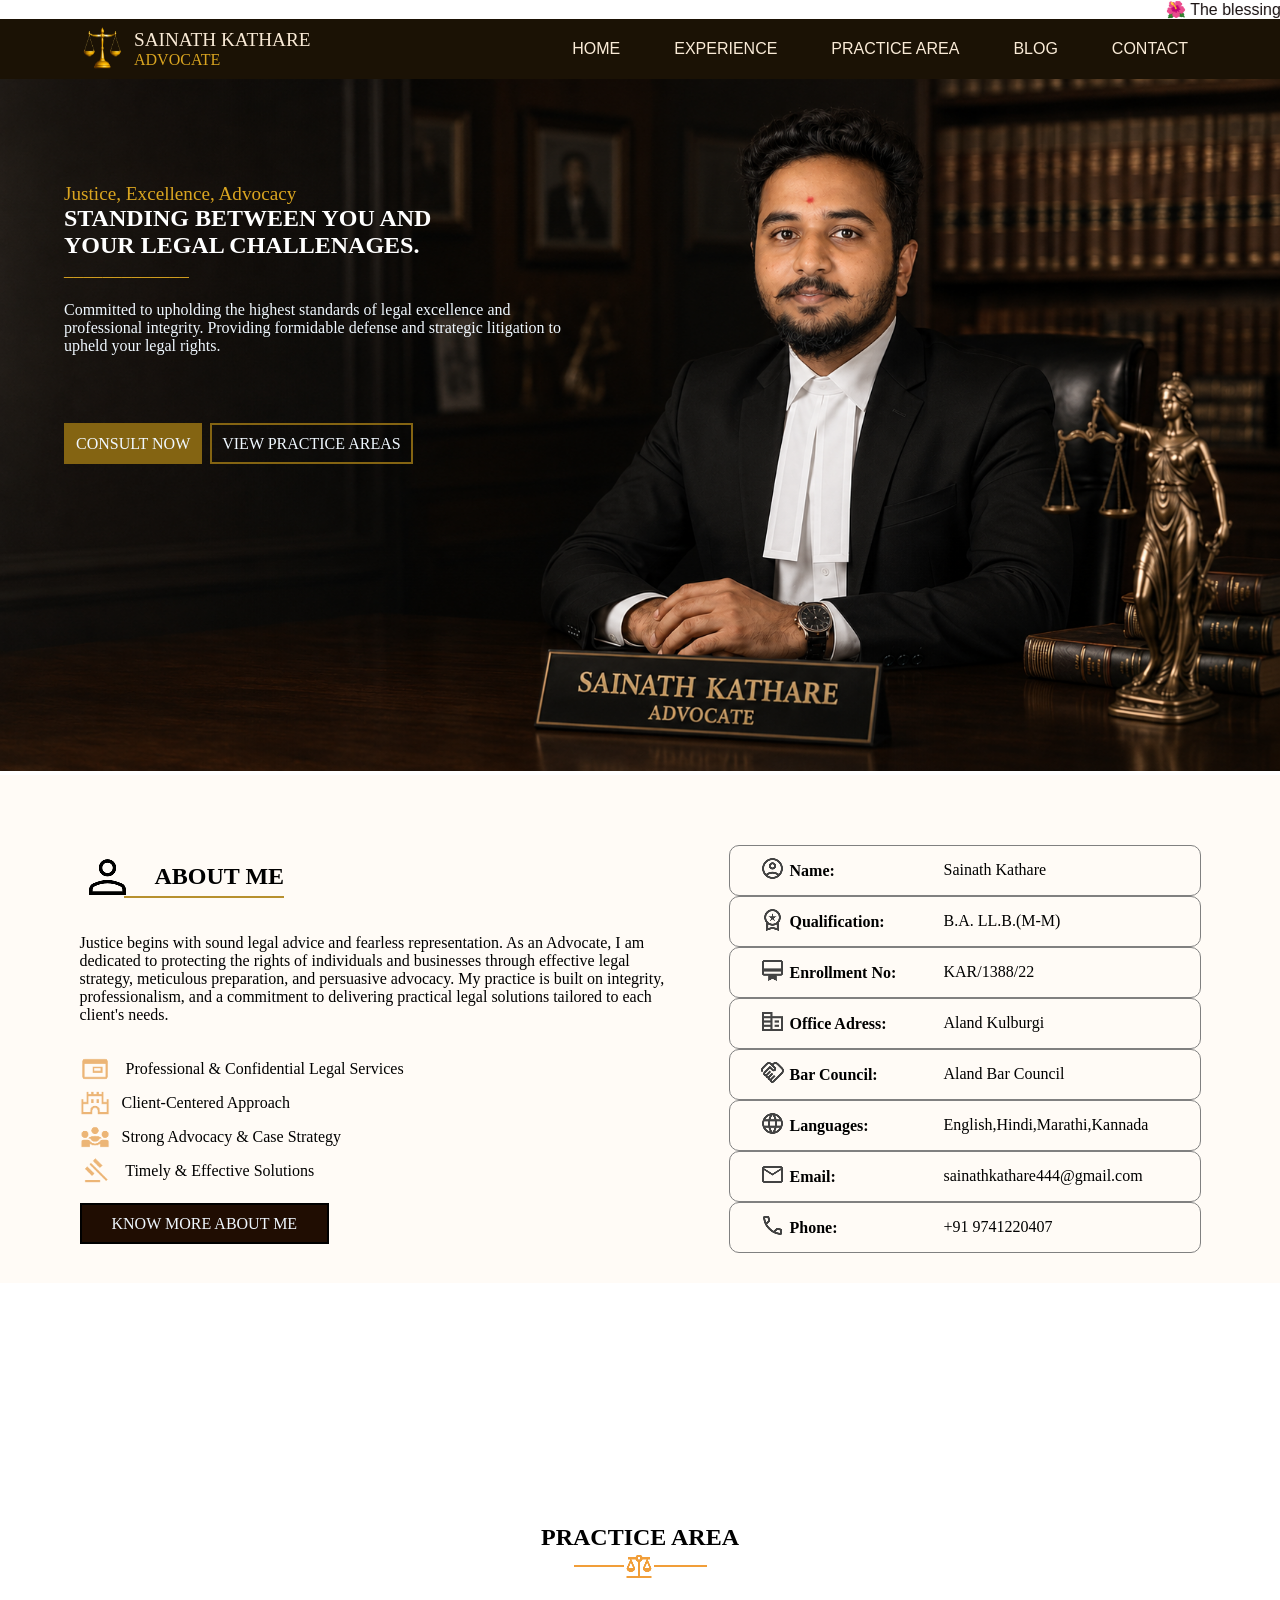
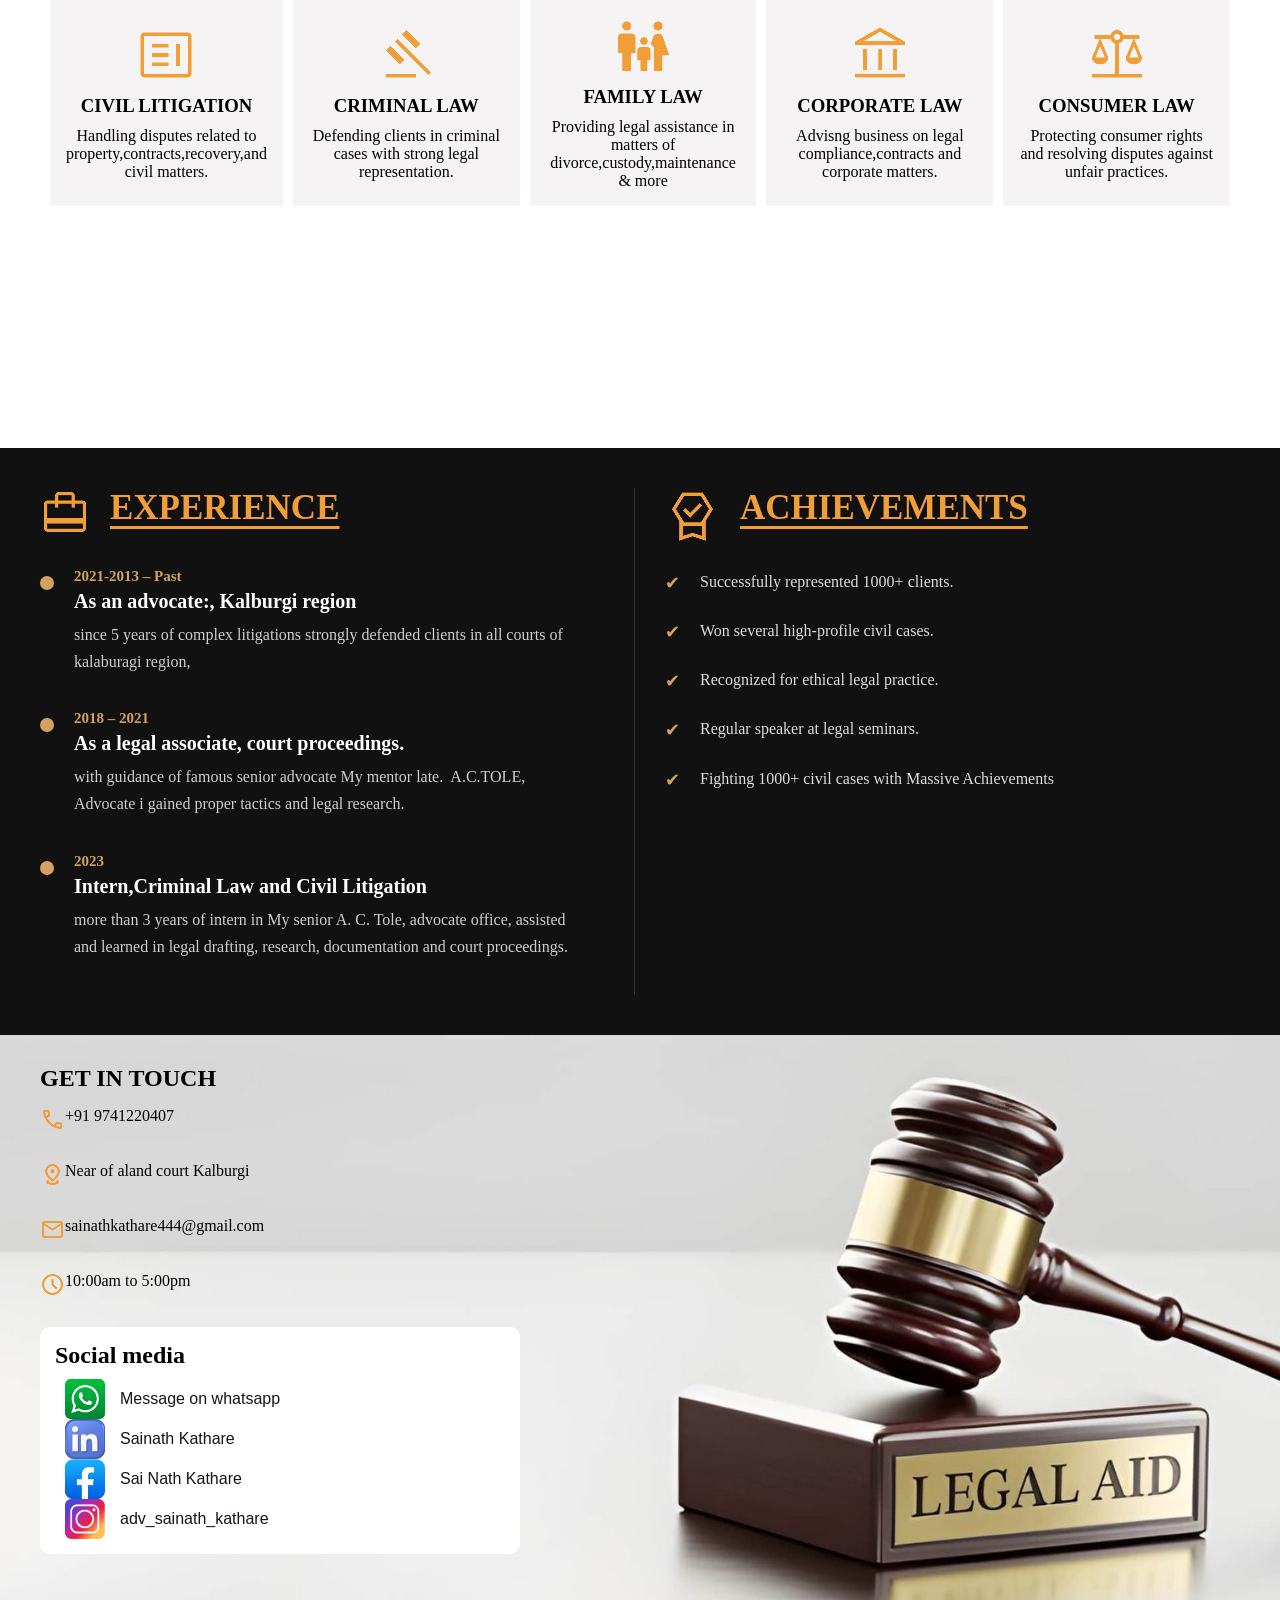
<file: index.html>
<!DOCTYPE html>
<html lang="en">

<head>
   <title>Sainath Kathare | Portfolio | Developed By Aditya Parekar</title>
    <style>

    </style>
    <meta charset="UTF-8">
    <meta name="viewport" content="width=device-width, initial-scale=1.0">
   <meta name="description" content="Official portfolio of Sainath Kathare. developed by Aditya Parekar, client support, skills and contact details.">
    <link rel="stylesheet" href="stylesheet.css">
    <link rel="stylesheet" href="">
</head>

<body>

    <div class="tole">
        <marquee behavior="" direction="">
            <p>&#127802; The blessings of my senior Late. A.C.Tole, Advocate.&nbsp;&#127802;</p>
        </marquee>
    </div>
    <nav>
        <div class="navdiv">
            <img src="Screenshot 2026-06-27 094410-Photoroom.png" alt="">
            <div>
                <font style="font-size: larger; color: antiquewhite;">SAINATH KATHARE</font>
                <font style="color: goldenrod;">ADVOCATE</font>
            </div>
            <!-- <div class="menu-toggle" id="menu-toggle">
  <img src="D:\AD_Parekar_Creators\website_designing\traval agency\responsive trial\portfiolio\icons\density_small_16dp_F8E6D0_FILL0_wght400_GRAD0_opsz20.png" alt="">
  </div> -->



        </div>
  
       
        <ul>
            <li><a href="index.html">HOME</a></li>
            <!-- <li><a href="#">CASES</a></li> -->
            <li><a href="experience.html">EXPERIENCE</a></li>
            <li><a href="practicearea.html">PRACTICE AREA</a></li>
            <li><a href="blogs.html">BLOG</a></li>
            <li><a href="contact.html">CONTACT</a></li>

        </ul>
        <!-- <input type="search" placeholder="Search...">  -->
    </nav>
    <section class="sectionone">
        <div class="slider">
            <img src="ChatGPT Image Jun 27, 2026, 11_28_59 PM.png" alt="">
            <div class="texto">
                <font id="ff">Justice,&nbsp;Excellence,&nbsp;Advocacy</font><br>

                <h1>STANDING BETWEEN YOU AND <br> YOUR LEGAL CHALLENAGES.</h1>
                <font style="color: goldenrod; font-size: larger;">_____________</font>
                <p style="color: aliceblue;">Committed to upholding the highest standards of legal excellence and
                    professional integrity.
                    Providing formidable defense and strategic litigation to upheld your legal rights.</p>

               <div class="buttons">
               
                <a href="contact.html" class="one">CONSULT NOW</a>&nbsp;&nbsp;<a href="practicearea.html"
                    class="two">VIEW PRACTICE AREAS</a>

               </div>
                <!-- "https://wa.me/919741220407?text=Hello20%I20%am20%Sainath20%Kathare20%How20%can20%I20%help20%you" target="_blank" -->
            </div>

        </div>

        <!-- section two -->

    </section>
    <section class="sectiontwo">
        <div class="container1">
            <div class="aboutme">
                <div class="headline">
                    <img src="person_55dp_000000_FILL0_wght400_GRAD0_opsz48.png" alt="">
                    <h1>ABOUT ME</h1>
                    <div class="line"></div>

                </div>
                <div class="bio">
                    <p>Justice begins with sound legal advice and fearless representation. As an Advocate, I am
                        dedicated to protecting the rights of individuals and businesses through effective legal
                        strategy, meticulous preparation, and persuasive advocacy. My practice is built on integrity,
                        professionalism, and a commitment to delivering practical legal solutions tailored to each
                        client's needs.</p>
                </div>
                <div class="ss">
                    <ul>
                        <li><img src="iframe_40dp_ECB576_FILL0_wght400_GRAD0_opsz40.png" alt="">
                            <font class="lifont">&nbsp;&nbsp; Professional & Confidential Legal Services</font>
                        </li>
                        <li><img src="castle_40dp_ECB576_FILL0_wght400_GRAD0_opsz40.png" alt="">
                            <font class="lifont">&nbsp;&nbsp;Client-Centered Approach</font>
                        </li>
                        <li><img src="diversity_3_40dp_ECB576_FILL0_wght400_GRAD0_opsz40.png" alt="">
                            <font class="lifont">&nbsp;&nbsp;Strong Advocacy & Case Strategy</font>
                        </li>
                        <li><img src="gavel_40dp_ECB576_FILL0_wght400_GRAD0_opsz40.png" alt="">
                            <font class="lifont">&nbsp;&nbsp; Timely & Effective Solutions</font>
                        </li>
                    </ul>
                    <a href="aboutme.html">KNOW MORE ABOUT ME</a>

                </div>
            </div>
        </div>
        <div class="container2">
            <div class="info">
                <div class="box">
                    <div class="subbox">
                        <img src="account_circle_25dp_434343_FILL0_wght400_GRAD0_opsz24.png" alt=""><b>Name:</b>
                    </div>
                    <div class="subbox">
                        <font>Sainath Kathare</font>
                    </div>

                </div>
                <div class="box">
                    <div class="subbox"><img src="workspace_premium_25dp_434343_FILL0_wght400_GRAD0_opsz24.png"
                            alt=""><b>Qualification:</b></div>
                    <div class="subbox">
                        <font>B.A. LL.B.(M-M) </font>
                    </div>
                </div>
                <div class="box">
                    <div class="subbox"><img src="card_membership_25dp_434343_FILL0_wght400_GRAD0_opsz24.png"
                            alt=""><b>Enrollment No:</b></div>
                    <div class="subbox">
                        <font>KAR/1388/22</font>
                    </div>
                </div>
                <div class="box">
                    <div class="subbox"><img src="corporate_fare_25dp_434343_FILL0_wght400_GRAD0_opsz24.png"
                            alt=""><b>Office Adress:</b></div>
                    <div class="subbox">
                        <font>Aland Kulburgi </font>
                    </div>
                </div>
                <div class="box">
                    <div class="subbox"><img src="handshake_25dp_434343_FILL0_wght400_GRAD0_opsz24.png"
                            alt=""><b>Bar Council:</b></div>
                    <div class="subbox">
                        <font>Aland Bar Council</font>
                    </div>
                </div>
                <div class="box">
                    <div class="subbox"><img src="language_25dp_434343_FILL0_wght400_GRAD0_opsz24.png"
                            alt=""><b>Languages:</b></div>
                    <div class="subbox">
                        <font>English,Hindi,Marathi,Kannada</font>
                    </div>
                </div>
                <div class="box">
                    <div class="subbox"><img src="mail_25dp_434343_FILL0_wght400_GRAD0_opsz24.png"
                            alt=""><b>Email:</b></div>
                    <div class="subbox">
                        <font>sainathkathare444@gmail.com</font>
                    </div>
                </div>
                <div class="box">
                    <div class="subbox"><img src="call_25dp_434343_FILL0_wght400_GRAD0_opsz24.png"
                            alt=""><b>Phone:</b></div>
                    <div class="subbox">
                        <font>+91 9741220407</font>
                    </div>
                </div>
            </div>
        </div>

    </section>

    <!-- section 3 begin -->

    <section class="sectionthree">
        <center>
            <div class="practiceareahead">
                <h1>PRACTICE AREA</h1>
            </div>

            <img src="balance_30dp_F19E39_FILL0_wght400_GRAD0_opsz24.png" alt="">
        </center>
        <div class="blogfather">

            <div class="blog" id="civil"><img src="clarify_60dp_F19E39_FILL0_wght400_GRAD0_opsz48.png" alt="">
                <h3>CIVIL LITIGATION</h3>
                <P>Handling disputes related to property,contracts,recovery,and civil matters.</P>
            </div>

            <div class="blog" id="crime"><img src="gavel_60dp_F19E39_FILL0_wght400_GRAD0_opsz48.png" alt="">
                <h3>CRIMINAL LAW</h3>
                <P>Defending clients in criminal cases with strong legal representation.</P>
            </div>
            <div class="blog" id="family"><img src="family_restroom_60dp_F19E39_FILL0_wght400_GRAD0_opsz48.png"
                    alt="">
                <h3>FAMILY LAW</h3>
                <P>Providing legal assistance in matters of divorce,custody,maintenance & more</P>
            </div>
            <div class="blog" id="corp"><img src="account_balance_60dp_F19E39_FILL0_wght400_GRAD0_opsz48.png"
                    alt="">
                <h3>CORPORATE LAW</h3>
                <P>Advisng business on legal compliance,contracts and corporate matters.</P>
            </div>

            <div class="blog" id="consumer"><img src="balance_60dp_F19E39_FILL0_wght400_GRAD0_opsz48.png" alt="">
                <h3> CONSUMER LAW</h3>
                <p>Protecting consumer rights and resolving disputes against unfair practices.</p>
            </div>

        </div>

    </section>
    <section class="experience-section">

        <div class="experience-box">
            <div class="sectionfourhead">
                <img src="card_travel_50dp_F19E39_FILL0_wght400_GRAD0_opsz48.png" alt="">
                <h2>Experience</h2>

            </div>


            <div class="timeline-item">
                <span class="dot"></span>
                <div class="content">
                    <h4>2021-2013 – Past</h4>
                    <h3>As an advocate:, Kalburgi region</h3>
                    <p>since 5 years of complex litigations strongly defended clients in all courts of kalaburagi
                        region,
                    </p>
                </div>
            </div>

            <div class="timeline-item">
                <span class="dot"></span>
                <div class="content">
                    <h4>2018 – 2021</h4>
                    <h3>As a legal associate, court proceedings.</h3>
                    <p>with guidance of famous senior advocate My mentor late.&nbsp; A.C.TOLE, Advocate i gained proper
                        tactics and legal research.
                    </p>
                </div>
            </div>

            <div class="timeline-item">
                <span class="dot"></span>
                <div class="content">
                    <h4>2023</h4>
                    <h3>Intern,Criminal Law and Civil Litigation</h3>
                    <p>more than 3 years of intern in My senior A. C. Tole, advocate office, assisted and learned in
                        legal drafting, research, documentation and court proceedings.</p>
                </div>
            </div>
        </div>

        <div class="achievement-box">
            <div class="sectionfourhead">
                <img src="editor_choice_55dp_F19E39_FILL0_wght400_GRAD0_opsz48.png" alt="">
                <h2>Achievements</h2>

            </div>


            <ul>
                <li>Successfully represented 1000+ clients.</li>
                <li>Won several high-profile civil cases.</li>
                <li>Recognized for ethical legal practice.</li>
                <li>Regular speaker at legal seminars.</li>
                <li>Fighting 1000+ civil cases with Massive Achievements</li>
            </ul>
        </div>

    </section>
    <section class="sectionlast">

        <div class="sectionlastinfo">
            <h1>GET IN TOUCH</h1>
            <div class="lastinfo">
                <div class="box2"><img src="call_25dp_F19E39_FILL0_wght400_GRAD0_opsz24.png" alt="">
                    <p>+91&nbsp;9741220407</p>
                </div>
                <div class="box2"><img src="distance_25dp_F19E39_FILL0_wght400_GRAD0_opsz24.png" alt="">
                    <p>Near of aland court Kalburgi </p>
                </div>
                <div class="box2"><img src="mail_25dp_F19E39_FILL0_wght400_GRAD0_opsz24.png" alt="">
                    <p>sainathkathare444@gmail.com</p>
                </div>
                <div class="box2"><img src="schedule_25dp_F19E39_FILL0_wght400_GRAD0_opsz24.png" alt="">
                    <p>10:00am to 5:00pm</p>
                </div>
            </div>
            <div class="mainform">
                <!-- 
                <div class="input-group">
                    <input type="text" name="name" required>
                    <label>Your Name</label>
                </div>

                <div class="input-group">
                    <input type="email" name="email" required>
                    <label>Email Address</label>
                </div>

                <div class="input-group">
                    <input type="text" name="subject" required>
                    <label>Subject</label>
                </div>

                <div class="input-group textarea">
                    <textarea name="message" required></textarea>
                    <label>Your Message</label>
                </div>
                <button type="submit">Send</button> -->

                <h1>Social media</h1>
                <div class="socialicon">
                    <img src="whatsapp.jpg" alt="">
                    <a href="https://wa.me/919741220407">Message on whatsapp </a>
                </div>
                <div class="socialicon">
                    <img src="linkedin.jpg" alt="">
                    <a
                        href="https://www.linkedin.com/in/sainath-kathare-491161250?utm_source=share_via&utm_content=profile&utm_medium=member_android">
                        Sainath Kathare
                    </a>
                </div>
                <div class="socialicon">
                    <img src="facebook.jpg" alt="">
                    <a href="https://www.facebook.com/share/1GoNPT5W9o/">Sai Nath Kathare</a>
                </div>
                <div class="socialicon">
                    <img src="2227.jpg" alt="">
                    <a href="https://www.instagram.com/adv_sainath_kathare?utm_source=qr&igsh=MTB0ZG53dHJ4Nmd5cw==">
                        adv_sainath_kathare
                    </a>

                </div>






            </div>

        </div>
    </section>

    <!-- scripting part begin -->
    <script>
        //navbar script


        //contact data script 
        // document.getElementById("contactForm").addEventListener("submit", function (e) {
        //             e.preventDefault();

        //             const formData = new FormData(this);

        //             const data = {
        //                 name: formData.get("name"),
        //                 email: formData.get("email"),
        //                 subject: formData.get("subject"),
        //                 message: formData.get("message")
        //             };

        //             fetch("https://script.google.com/macros/s/AKfycbwxhq_vUwAr04nrznOvvRIOQqpoN_D69ewM2cULKzlN9xD-e6tVEE763OK1O1Rz1-TUsQ/exec", {
        //                 method: "POST",
        //                 body: JSON.stringify(data)
        //             })
        //                 .then(res => res.text())
        //                 .then(response => {
        //                     alert("Form submitted successfully!");
        //                     document.getElementById("contactForm").reset();
        //                 })
        //                 .catch(error => console.error("Error:", error));
        //         });


        document.getElementById("civil").addEventListener("click", function () {
            window.location.href = "civillatigation.html";
        });

        document.getElementById("family").addEventListener("click", function () {
            window.location.href = "familylow.html";
        });

        document.getElementById("corp").addEventListener("click", function () {
            window.location.href = "corporatelow.html";
        });

        document.getElementById("consumer").addEventListener("click", function () {
            window.location.href = "Counsumerlow.html";
        });

        document.getElementById("crime").addEventListener("click", function () {
            window.location.href = "criminal.html";
        });




    </script>

</body>

</html>
</file>
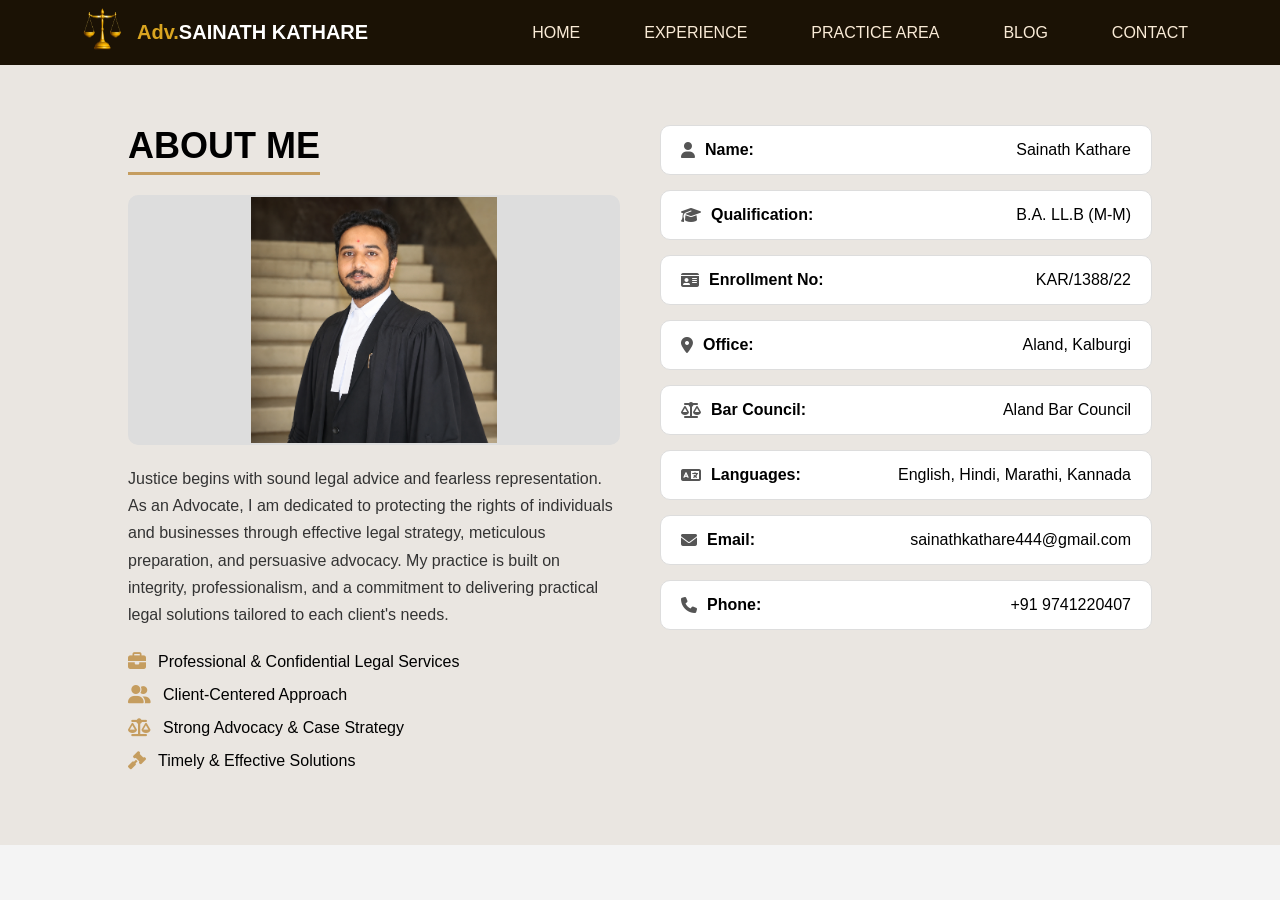
<file: aboutme.html>
<!DOCTYPE html>
<html lang="en">
<head>
    <meta charset="UTF-8">
    <meta name="viewport" content="width=device-width, initial-scale=1.0">
    <title>About Me</title>

    <!-- Font Awesome Icons -->
    <link rel="stylesheet" href="https://cdnjs.cloudflare.com/ajax/libs/font-awesome/6.5.0/css/all.min.css">

    <style>
        * {
            margin: 0;
            padding: 0;
            box-sizing: border-box;
            font-family: Arial, Helvetica, sans-serif;
        }

        body {
            background: #f4f4f4;
        }
        .logo{
            display: flex;
            align-items: center;
             font-size: 20px;
    font-weight: bold;
        }
        .logo img{
             height: 60px;
    width: 45px;
    margin-right: 12px;
        }
        .navbar {
    display: flex;
    justify-content: space-between;
    align-items: center;
    background: #1b1205;
    color: white;
    padding: 0px 80px;
}



/* Menu links (desktop) */
.nav-links {
    display: flex;
    list-style: none;
    gap: 40px;
}

.nav-links a {
    color: antiquewhite;
    text-decoration: none;
    border: 2px solid transparent;
    border-radius: 10px;
    padding: 5px 10px;
    transition: 0.5s;
}

nav a:hover {
    border-color: antiquewhite;
    background-color: antiquewhite;
    border-radius: 10px;
    color: rgb(27, 18, 5);
    /* box-shadow: inset; */
    padding: 5px 10px;
}

/* Hide toggle image by default */
.menu-toggle {
    width: 30px;
    cursor: pointer;
    display: none;
}

/* 📱 Mobile View */
@media (max-width: 1140px) {

    .menu-toggle {
        display: block; /* show image */
    }

    .nav-links {
        display: none;
        flex-direction: column;
        position: absolute;
        top: 60px;
        right: 0;
        background: #222;
        width: 100%;
        text-align: center;
    }

    .nav-links.active {
        display: flex; /* show when clicked */
    }

    .nav-links li {
        padding: 15px 0;
    }
}

        .about-section {
            display: flex;
            justify-content: space-between;
            gap: 40px;
            padding: 60px 10%;
            background: #eae6e1;
            flex-wrap: wrap;
        }

        /* LEFT SIDE */
        .about-left {
            flex: 1;
            min-width: 300px;
        }

        .about-left h1 {
            font-size: 36px;
            margin-bottom: 20px;
            border-bottom: 3px solid #c59d5f;
            display: inline-block;
            padding-bottom: 5px;
        }

        .about-left p {
            margin: 20px 0;
            line-height: 1.7;
            color: #333;
        }

        .features {
            margin-top: 25px;
        }

        .features div {
            display: flex;
            align-items: center;
            margin-bottom: 15px;
            font-size: 16px;
        }

        .features i {
            color: #c59d5f;
            margin-right: 12px;
            font-size: 18px;
        }

        /* RIGHT SIDE */
        .about-right {
            flex: 1;
            min-width: 300px;
        }

        .info-box {
            display: flex;
            align-items: center;
            justify-content: space-between;
            padding: 15px 20px;
            background: #fff;
            border-radius: 10px;
            margin-bottom: 15px;
            border: 1px solid #ddd;
        }

        .info-box i {
            margin-right: 10px;
            color: #555;
        }

        .label {
            font-weight: bold;
        }

        .info-left {
            display: flex;
            align-items: center;
        }

        /* IMAGE PLACEHOLDER */
        .image-placeholder {
            width: 100%;
            height: 250px;
            background: #ddd;
            border-radius: 10px;
            margin-bottom: 20px;
            display: flex;
            align-items: center;
            justify-content: center;
            color: #777;
            font-size: 18px;
        }
        .image-placeholder img{
            width: 50%;
            
        }

        /* RESPONSIVE */
        @media(max-width: 768px) {
            .about-section {
                flex-direction: column;
            }
        }
    </style>
</head>

<body>
    <header>
        <nav class="navbar">
    <div class="logo">
        <div><img src="Screenshot 2026-06-27 094410-Photoroom.png" alt=""></div>
        <div><h4><font style="color: goldenrod;">Adv.</font>SAINATH KATHARE</h4>
        </div>
    </div>

    <!-- Toggle Image -->
    <img src="menu_28dp_F8E6D0_FILL0_wght400_GRAD0_opsz24.png" alt="menu" class="menu-toggle" id="menuToggle">

    <!-- Menu Links -->
    <ul class="nav-links" id="navLinks">
        <li><a href="index.html">HOME</a></li>
            <!-- <li><a href="#">CASES</a></li> -->
            <li><a href="experience.html">EXPERIENCE</a></li>
            <li><a href="practicearea.html">PRACTICE AREA</a></li>
            <li><a href="blogs.html">BLOG</a></li>
            <li><a href="contact.html">CONTACT</a></li>
    </ul>
</nav>
    </header>

<section class="about-section">

    <!-- LEFT -->
    <div class="about-left">
        <h1>ABOUT ME</h1>

        <div class="image-placeholder">
            <img src="profileimg.png" alt="">

        </div>

        <p>
            Justice begins with sound legal advice and fearless representation. 
            As an Advocate, I am dedicated to protecting the rights of individuals 
            and businesses through effective legal strategy, meticulous preparation, 
            and persuasive advocacy. My practice is built on integrity, professionalism, 
            and a commitment to delivering practical legal solutions tailored to each client's needs.
        </p>

        <div class="features">
            <div><i class="fa-solid fa-briefcase"></i> Professional & Confidential Legal Services</div>
            <div><i class="fa-solid fa-user-group"></i> Client-Centered Approach</div>
            <div><i class="fa-solid fa-scale-balanced"></i> Strong Advocacy & Case Strategy</div>
            <div><i class="fa-solid fa-gavel"></i> Timely & Effective Solutions</div>
        </div>
    </div>

    <!-- RIGHT -->
    <div class="about-right">

        <div class="info-box">
            <div class="info-left">
                <i class="fa-solid fa-user"></i>
                <span class="label">Name:</span>
            </div>
            <span>Sainath Kathare</span>
        </div>

        <div class="info-box">
            <div class="info-left">
                <i class="fa-solid fa-graduation-cap"></i>
                <span class="label">Qualification:</span>
            </div>
            <span>B.A. LL.B (M-M)</span>
        </div>

        <div class="info-box">
            <div class="info-left">
                <i class="fa-solid fa-id-card"></i>
                <span class="label">Enrollment No:</span>
            </div>
            <span>KAR/1388/22</span>
        </div>

        <div class="info-box">
            <div class="info-left">
                <i class="fa-solid fa-location-dot"></i>
                <span class="label">Office:</span>
            </div>
            <span>Aland, Kalburgi</span>
        </div>

        <div class="info-box">
            <div class="info-left">
                <i class="fa-solid fa-scale-balanced"></i>
                <span class="label">Bar Council:</span>
            </div>
            <span>Aland Bar Council</span>
        </div>

        <div class="info-box">
            <div class="info-left">
                <i class="fa-solid fa-language"></i>
                <span class="label">Languages:</span>
            </div>
            <span>English, Hindi, Marathi, Kannada</span>
        </div>

        <div class="info-box">
            <div class="info-left">
                <i class="fa-solid fa-envelope"></i>
                <span class="label">Email:</span>
            </div>
            <span>sainathkathare444@gmail.com</span>
        </div>

        <div class="info-box">
            <div class="info-left">
                <i class="fa-solid fa-phone"></i>
                <span class="label">Phone:</span>
            </div>
            <span>+91 9741220407</span>
        </div>

    </div>

</section>
<script>
    const toggle = document.getElementById("menuToggle");
const navLinks = document.getElementById("navLinks");

toggle.addEventListener("click", () => {
    navLinks.classList.toggle("active");
});
</script>
</body>
</html>
</file>
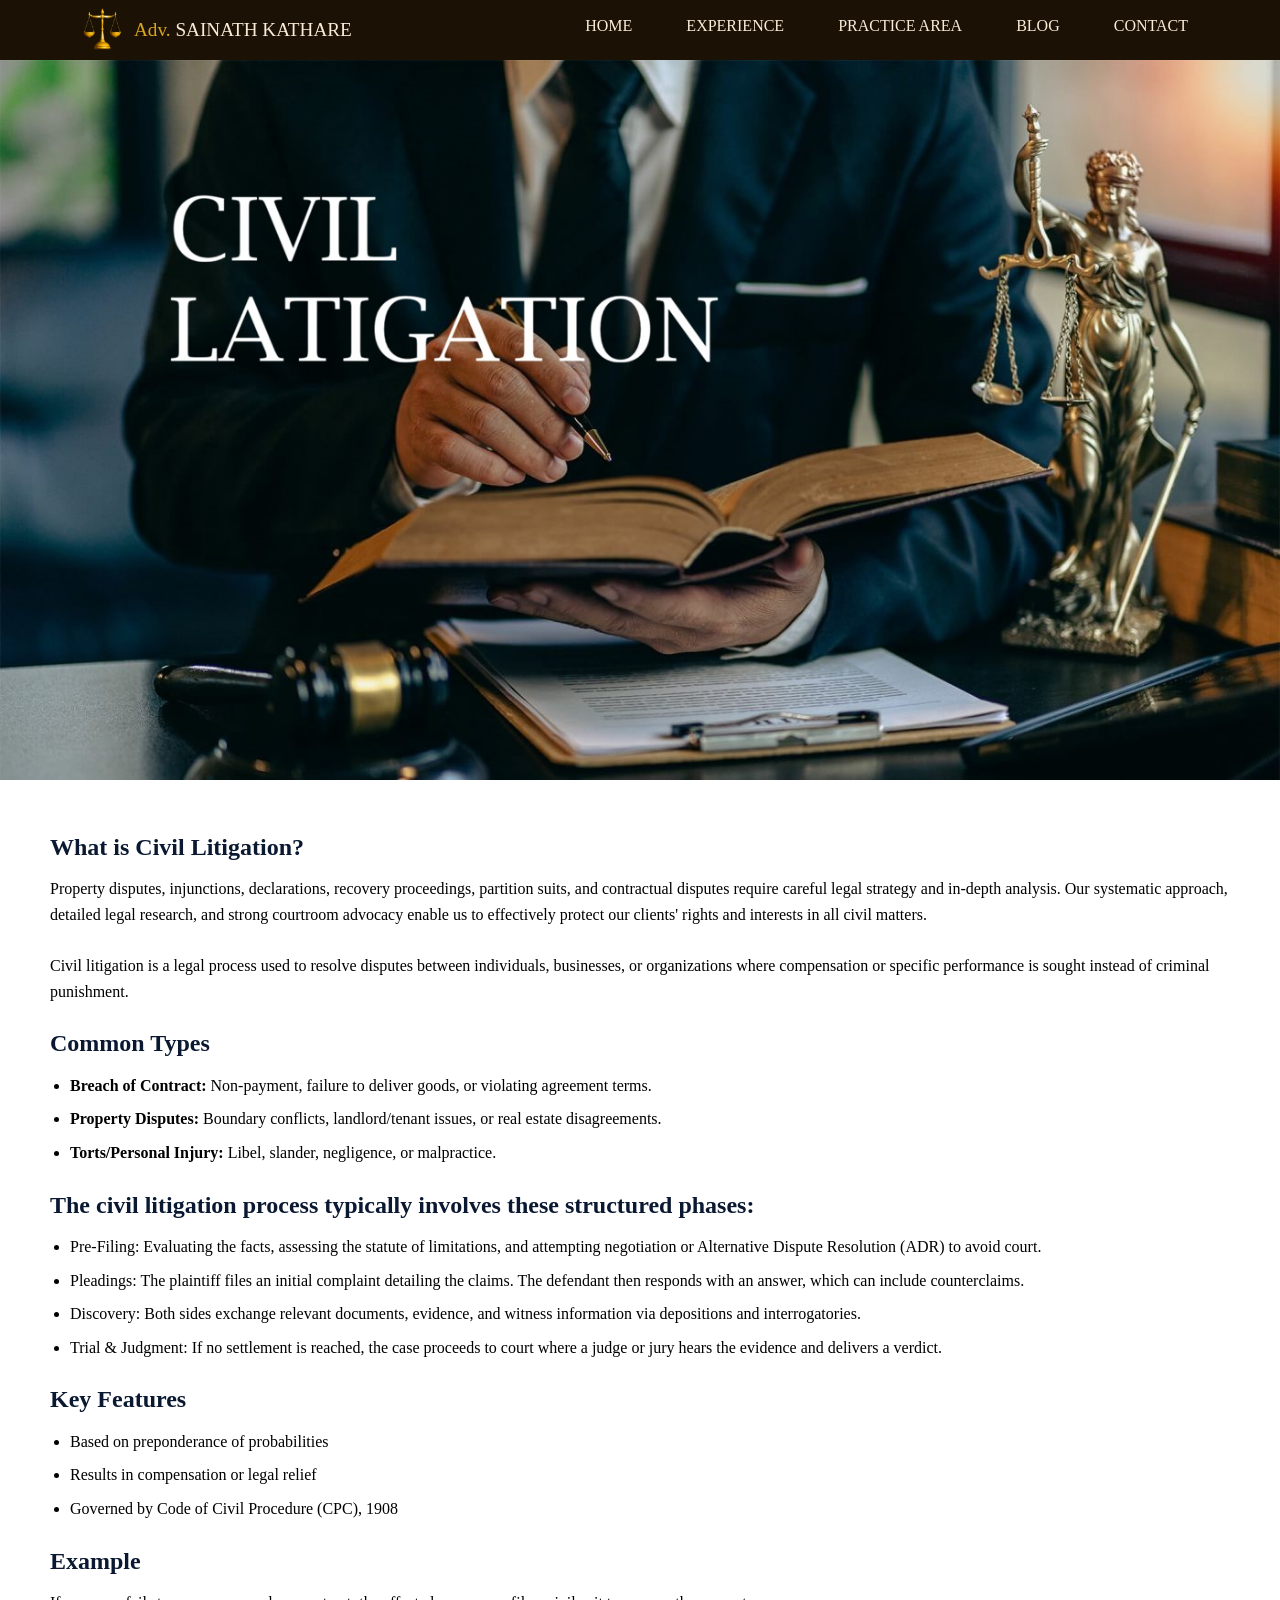
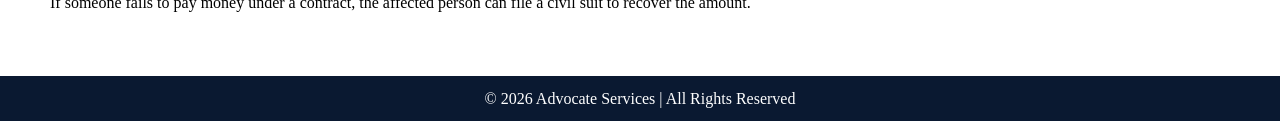
<file: civillatigation.html>
<!DOCTYPE html>
<html lang="en">
<head>
    <meta charset="UTF-8">
    <meta name="viewport" content="width=device-width, initial-scale=1.0">
    <title>SAINATH KATHARE | PRACTICE AREA | Civil Litigation</title>
   

 
        <style>
        * {
            margin: 0;
            padding: 0;
            box-sizing: border-box;
            font-family: Cambria, Cochin, Georgia, Times, 'Times New Roman', serif;
        }

        body {
            background-color: white;
            line-height: 1.6;
            /* background: #f4f4f4; */
        }
        nav {
    width: 100%;
    height: auto;
    display: flex;
    flex-wrap: wrap;
    background-color: rgb(27, 18, 5);
    padding: 0px 80px;
    justify-content: space-between;
    align-items: center;
    font-family: Cambria, Cochin, Georgia, Times, 'Times New Roman', serif;

}

nav ul {
    display: flex;
    gap: 30px;
    font-family: 'Gill Sans', 'Gill Sans MT', Calibri, 'Trebuchet MS', sans-serif;
    font-size: medium;
    list-style: none;
    float: right;
}

nav img {
    height: 60px;
    width: 45px;
}

.navdiv {

    display: flex;
    flex-direction: row;
    /* image + text side by side */
    align-items: center;
    gap: 9px;

}

.navdiv div {
    display: flex;
    flex-direction: column;
    /* text inside goes vertical */
}

nav ul a {
    color: antiquewhite;
    text-decoration: none;
    border: 2px solid transparent;
    border-radius: 10px;
    padding: 5px 10px;
    transition: 0.5s;
}

nav a:hover {
    border-color: antiquewhite;
    background-color: antiquewhite;
    border-radius: 10px;
    color: rgb(27, 18, 5);
    /* box-shadow: inset; */
    padding: 5px 10px;
}
/* 
        header {
            background: #0a1931;
            color: #fff;
            text-align: center;
            padding: 20px;
        } */

        .container {
            background-color: white;
            width: 100%;
            /* max-width: 1100px; */
            margin: auto;
            /* padding: 20px; */
        }
        .hero{
            width: 100%;
            height: auto;
        }
        .hero img {
            width: 100%;
            height: auto;
            /* border-radius: 10px; */
        }

        .content {
            background: #fff;
            padding: 20px;
            margin-top: 20px;
            border-radius: 10px;
        }

        h2 {
            margin-bottom: 10px;
            color: #0a1931;
        }

        ul {
            margin-left: 20px;
        }

        li {
            margin-bottom: 8px;
        }

        .section {
            padding: 0px 30px;
            margin-bottom: 20px;
        }

        footer {
            text-align: center;
            background: #0a1931;
            color: white;
            padding: 10px;
            margin-top: 20px;
        }
           /* screen responsive */
        @media (max-width:906px)
        {
            nav ul{
                border-top: 1px solid antiquewhite ;
            }
        }
        @media (max-width:1040px)
        {
            nav{
                padding: 0 20px;
            }
             nav ul{
                flex-wrap: wrap;
                
               
            }
            
        }

        /* Mobile Responsive */
        @media (max-width: 768px) {
            header {
                font-size: 18px;
            }

            .content {
                padding: 15px;
            }

            h2 {
                font-size: 20px;
            }
        }
    </style>
</head>

<body>

<header>
   
     <nav>
        <div class="navdiv">
            <img src="Screenshot 2026-06-27 094410-Photoroom.png"
                alt="">
           <div>
                <font style="font-size: larger; color: antiquewhite;"><font style="color: goldenrod;">Adv.&nbsp;</font>SAINATH KATHARE</font>
                <!-- <font style="color: goldenrod;">ADVOCATE</font> -->
            </div>

        </div>
        <ul>
            <li><a href="index.html">HOME</a></li>
            <!-- <li><a href="#">CASES</a></li> -->
            <li><a href="experience.html">EXPERIENCE</a></li>
            <li><a href="practicearea.html">PRACTICE AREA</a></li>
            <li><a href="blogs">BLOG</a></li>
            <li><a href="contact.html">CONTACT</a></li>

        </ul>
        <!-- <input type="search" placeholder="Search...">  -->
    </nav>
    
</header>

<div class="container">

    <div class="hero">
        <img src="CIVIL.jpg" alt="Civil Litigation Image">
    </div>

    <div class="content">

        <div class="section">
            <h2>What is Civil Litigation?</h2>
            <p>
                Property disputes, injunctions, declarations, recovery proceedings, partition suits, and contractual disputes require careful legal strategy and in-depth analysis. Our systematic approach, detailed legal research, and strong courtroom advocacy enable us to effectively protect our clients' rights and interests in all civil matters.
            </p><br>
            <p>
                Civil litigation is a legal process used to resolve disputes between individuals, businesses, 
                or organizations where compensation or specific performance is sought instead of criminal punishment.
            </p>
        </div>

        <div class="section">
            <h2>Common Types</h2>
            <ul>
               <li><b>Breach of Contract:</b>  Non-payment, failure to deliver goods, or violating agreement terms.</li>
               <li><b>Property Disputes:</b> Boundary conflicts, landlord/tenant issues, or real estate disagreements.</li>
               <li><b>Torts/Personal Injury:</b> Libel, slander, negligence, or malpractice.</li>
            </ul>
        </div>

        <div class="section">
            <h2>The civil litigation process typically involves these structured phases:</h2>
            <ul>
                <li>Pre-Filing: Evaluating the facts, assessing the statute of limitations, and attempting negotiation or Alternative Dispute Resolution (ADR) to avoid court.</li>
                <li>Pleadings: The plaintiff files an initial complaint detailing the claims. The defendant then responds with an answer, which can include counterclaims.</li>
                <li>Discovery: Both sides exchange relevant documents, evidence, and witness information via depositions and interrogatories.</li>
                <li>Trial & Judgment: If no settlement is reached, the case proceeds to court where a judge or jury hears the evidence and delivers a verdict.</li>
               
            </ul>
        </div>

        <div class="section">
            <h2>Key Features</h2>
            <ul>
                <li>Based on preponderance of probabilities</li>
                <li>Results in compensation or legal relief</li>
                <li>Governed by Code of Civil Procedure (CPC), 1908</li>
            </ul>
        </div>

        <div class="section">
            <h2>Example</h2>
            <p>
                If someone fails to pay money under a contract, the affected person can file a civil suit 
                to recover the amount.
            </p>
        </div>

    </div>

</div>

<footer>
    <p>© 2026 Advocate Services | All Rights Reserved</p>
</footer>

</body>
</html>
</file>
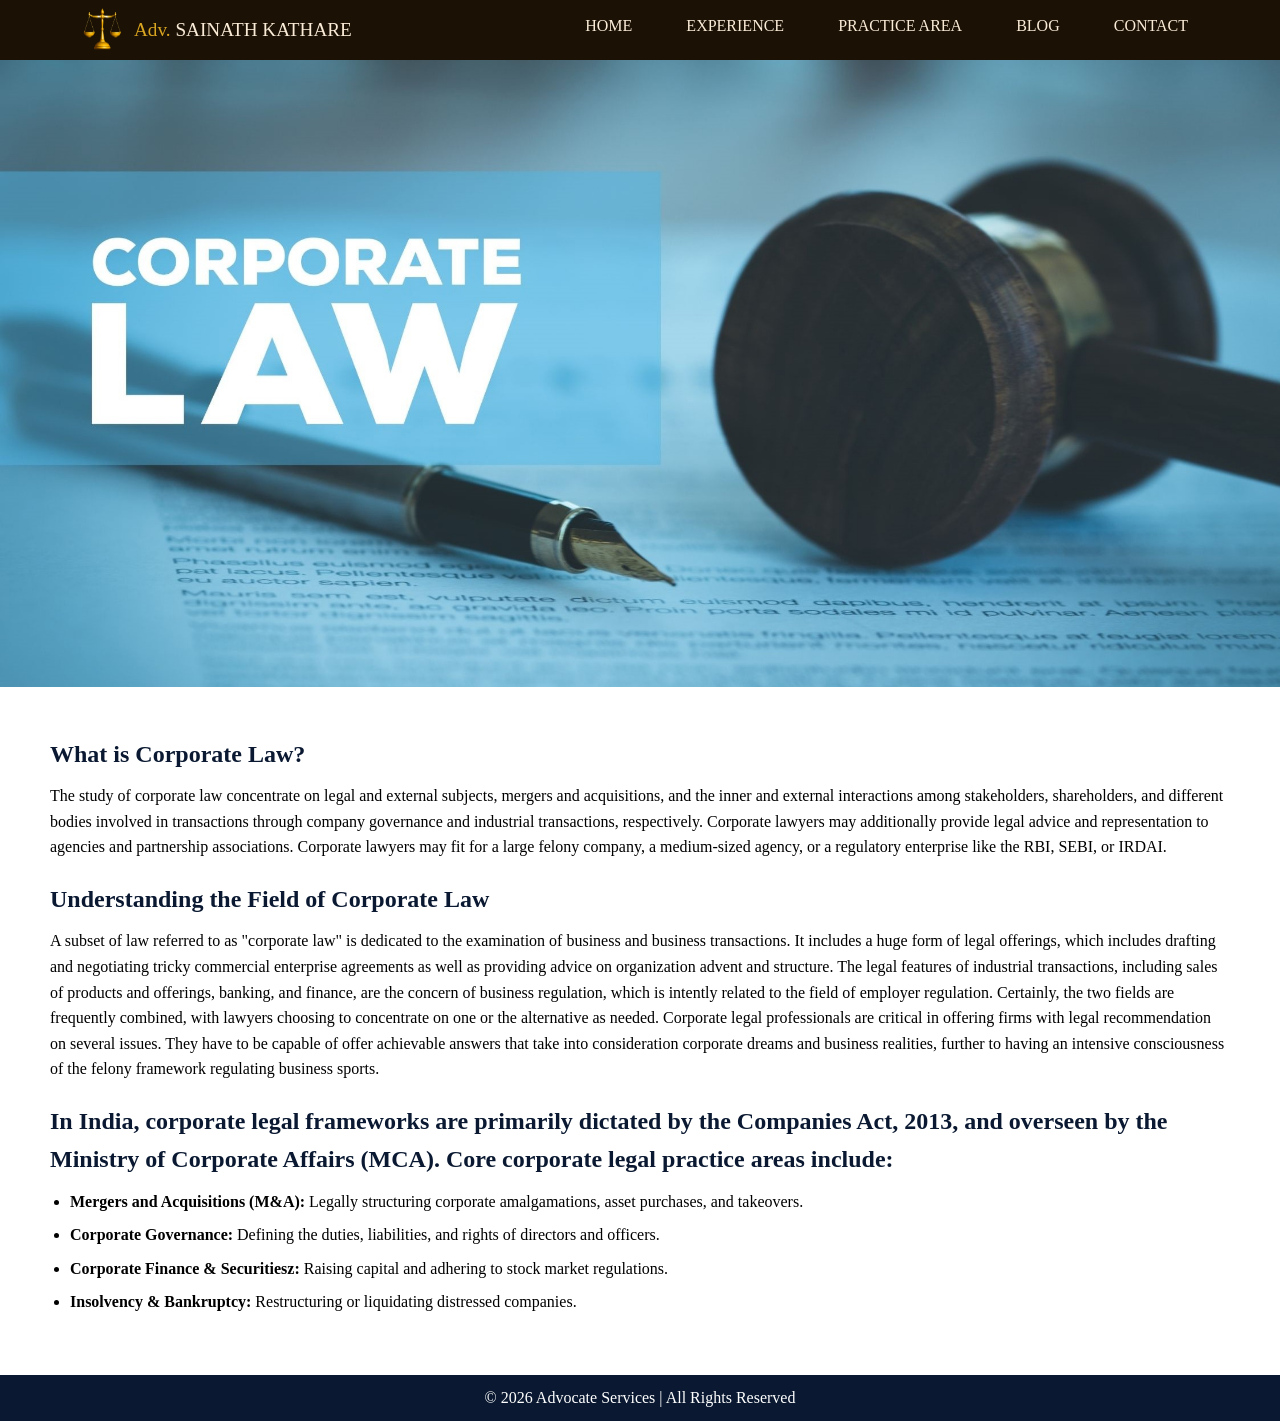
<file: corporatelow.html>
<!DOCTYPE html>
<html lang="en">

<head>
    <meta charset="UTF-8">
    <meta name="viewport" content="width=device-width, initial-scale=1.0">
    <title>SAINATH KATHARE | PRACTICE AREA | Corporate Law</title>



    <style>
        * {
            margin: 0;
            padding: 0;
            box-sizing: border-box;
            font-family: Cambria, Cochin, Georgia, Times, 'Times New Roman', serif;
        }

        body {
            background-color: white;
            line-height: 1.6;
            /* background: #f4f4f4; */
        }

        nav {
            width: 100%;
            height: auto;
            display: flex;
            flex-wrap: wrap;
            background-color: rgb(27, 18, 5);
            padding: 0px 80px;
            justify-content: space-between;
            align-items: center;
            font-family: Cambria, Cochin, Georgia, Times, 'Times New Roman', serif;

        }

        nav ul {
            display: flex;
            gap: 30px;
            font-family: 'Gill Sans', 'Gill Sans MT', Calibri, 'Trebuchet MS', sans-serif;
            font-size: medium;
            list-style: none;
            float: right;
        }

        nav img {
            height: 60px;
            width: 45px;
        }

        .navdiv {

            display: flex;
            flex-direction: row;
            /* image + text side by side */
            align-items: center;
            gap: 9px;

        }

        .navdiv div {
            display: flex;
            flex-direction: column;
            /* text inside goes vertical */
        }

        nav ul a {
            color: antiquewhite;
            text-decoration: none;
            border: 2px solid transparent;
            border-radius: 10px;
            padding: 5px 10px;
            transition: 0.5s;
        }

        nav a:hover {
            border-color: antiquewhite;
            background-color: antiquewhite;
            border-radius: 10px;
            color: rgb(27, 18, 5);
            /* box-shadow: inset; */
            padding: 5px 10px;
        }

        /* 
        header {
            background: #0a1931;
            color: #fff;
            text-align: center;
            padding: 20px;
        } */

        .container {
            background-color: white;
            width: 100%;
            /* max-width: 1100px; */
            margin: auto;
            /* padding: 20px; */
        }

        .hero {
            width: 100%;
            height: auto;
        }

        .hero img {
            width: 100%;
            height: auto;
            /* border-radius: 10px; */
        }

        .content {
            background: #fff;
            padding: 20px;
            margin-top: 20px;
            border-radius: 10px;
        }

        h2 {
            margin-bottom: 10px;
            color: #0a1931;
        }

        ul {
            margin-left: 20px;
        }

        li {
            margin-bottom: 8px;
        }

        .section {
            padding: 0px 30px;
            margin-bottom: 20px;
        }

        footer {
            text-align: center;
            background: #0a1931;
            color: white;
            padding: 10px;
            margin-top: 20px;
        }
           /* screen responsive */
        @media (max-width:906px)
        {
            nav ul{
                border-top: 1px solid antiquewhite ;
            }
        }
        @media (max-width:1040px)
        {
            nav{
                padding: 0 20px;
            }
             nav ul{
                flex-wrap: wrap;
                
               
            }
            
        }
        /* Mobile Responsive */
        @media (max-width: 768px) {
            header {
                font-size: 18px;
            }

            .content {
                padding: 15px;
            }

            h2 {
                font-size: 20px;
            }
        }
    </style>
</head>

<body>

    <header>

        <nav>
            <div class="navdiv">
                <img src="Screenshot 2026-06-27 094410-Photoroom.png"
                    alt="">
               <div>
                <font style="font-size: larger; color: antiquewhite;"><font style="color: goldenrod;">Adv.&nbsp;</font>SAINATH KATHARE</font>
                <!-- <font style="color: goldenrod;">ADVOCATE</font> -->
            </div>

            </div>
            <ul>
                <li><a href="index.html">HOME</a></li>
                <!-- <li><a href="#">CASES</a></li> -->
                <li><a href="experience.html">EXPERIENCE</a></li>
                <li><a href="practicearea.html">PRACTICE AREA</a></li>
                <li><a href="blogs.html">BLOG</a></li>
                <li><a href="contact.html">CONTACT</a></li>

            </ul>
            <!-- <input type="search" placeholder="Search...">  -->
        </nav>

    </header>

    <div class="container">

        <div class="hero">
            <img src="Corporate-Law.jpg">
        </div>

        <div class="content">

            <div class="section">
                <h2>What is Corporate Law?</h2>
                <p>The study of corporate law concentrate on legal and external subjects, mergers and acquisitions, and
                    the inner and external interactions among stakeholders, shareholders, and different bodies involved
                    in transactions through company governance and industrial transactions, respectively. Corporate
                    lawyers may additionally provide legal advice and representation to agencies and partnership
                    associations. Corporate lawyers may fit for a large felony company, a medium-sized agency, or a
                    regulatory enterprise like the RBI, SEBI, or IRDAI.</p>

            </div>

            <div class="section">
                <h2>Understanding the Field of Corporate Law</h2>
                <p>A subset of law referred to as "corporate law" is dedicated to the examination of business and
                    business transactions. It includes a huge form of legal offerings, which includes drafting and
                    negotiating tricky commercial enterprise agreements as well as providing advice on organization
                    advent and structure.

                    The legal features of industrial transactions, including sales of products and offerings, banking,
                    and finance, are the concern of business regulation, which is intently related to the field of
                    employer regulation. Certainly, the two fields are frequently combined, with lawyers choosing to
                    concentrate on one or the alternative as needed.

                    Corporate legal professionals are critical in offering firms with legal recommendation on several
                    issues. They have to be capable of offer achievable answers that take into consideration corporate
                    dreams and business realities, further to having an intensive consciousness of the felony framework
                    regulating business sports.</p>
            </div>

            <div class="section">
                <h2>In India, corporate legal frameworks are primarily dictated by the Companies Act, 2013, and overseen
                    by the Ministry of Corporate Affairs (MCA). Core corporate legal practice areas include:</h2>

                <ul>
                    <li><b>Mergers and Acquisitions (M&A):</b> Legally structuring corporate amalgamations, asset
                        purchases, and takeovers.</li>
                    <li><b>Corporate Governance:</b> Defining the duties, liabilities, and rights of directors and
                        officers.</li>
                    <li><b>Corporate Finance & Securitiesz:</b> Raising capital and adhering to stock market
                        regulations.</li>
                    <li><b>Insolvency & Bankruptcy:</b> Restructuring or liquidating distressed companies.</li>
                </ul>

            </div>



        </div>

    </div>

    <footer>
        <p>© 2026 Advocate Services | All Rights Reserved</p>
    </footer>

</body>

</html>
</file>
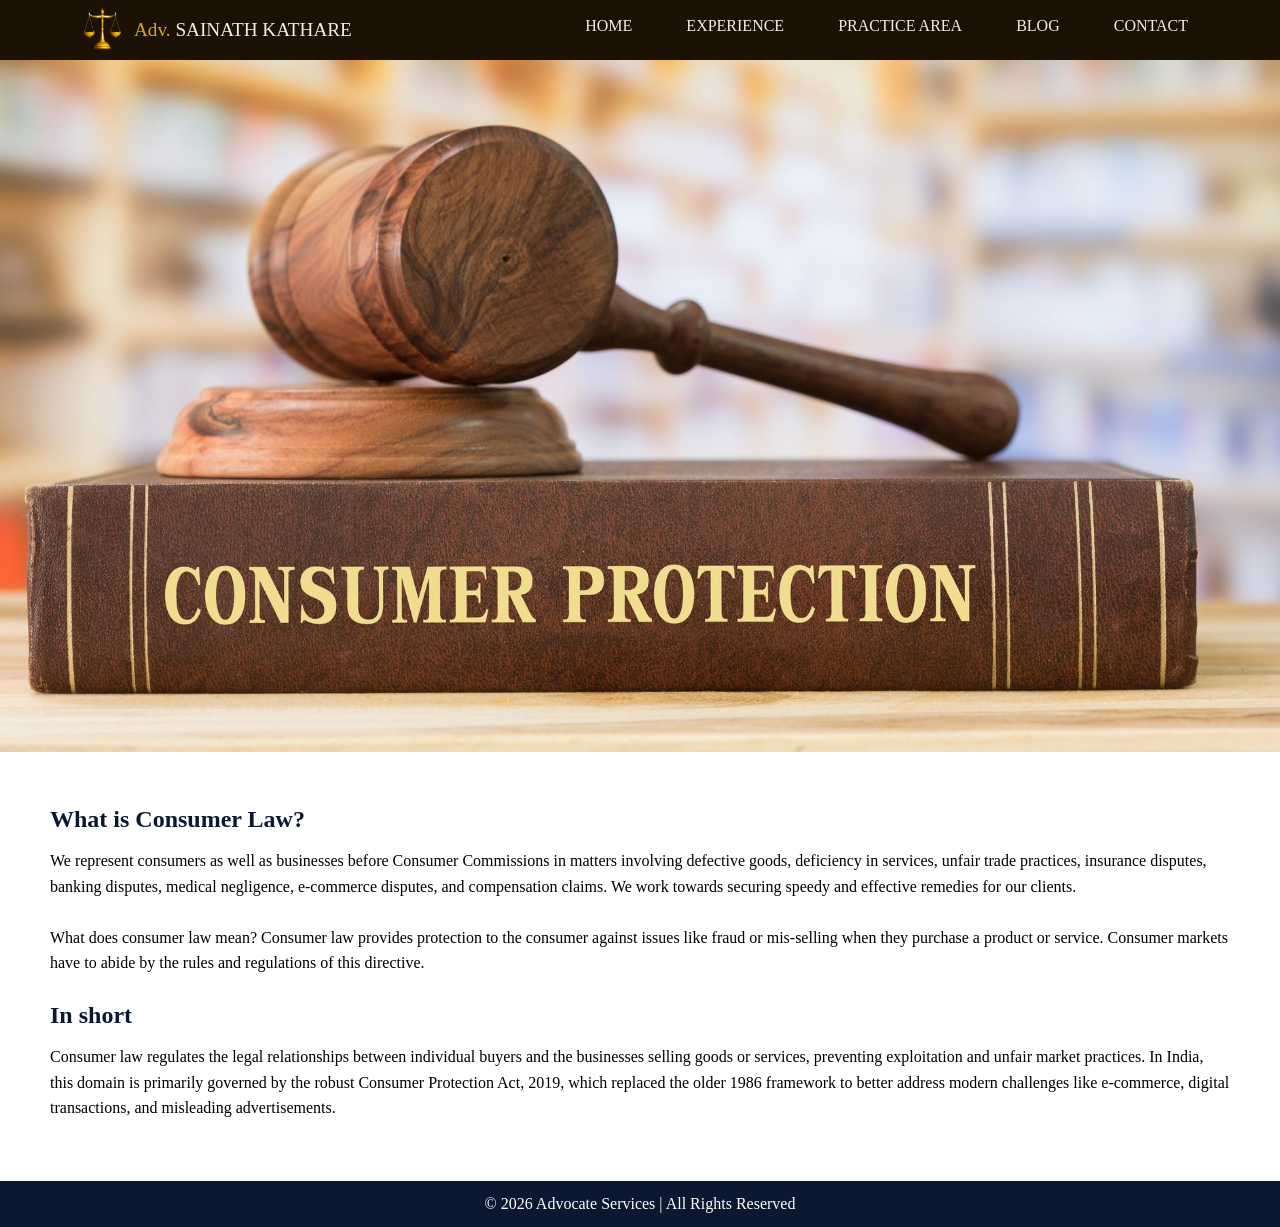
<file: Counsumerlow.html>
<!DOCTYPE html>
<html lang="en">

<head>
    <meta charset="UTF-8">
    <meta name="viewport" content="width=device-width, initial-scale=1.0">
    <title>SAINATH KATHARE | PRACTICE AREA | Consumer LAW</title>



    <style>
        * {
            margin: 0;
            padding: 0;
            box-sizing: border-box;
            font-family: Cambria, Cochin, Georgia, Times, 'Times New Roman', serif;
        }

        body {
            background-color: white;
            line-height: 1.6;
            /* background: #f4f4f4; */
        }

        nav {
            width: 100%;
            height: auto;
            display: flex;
            flex-wrap: wrap;
            background-color: rgb(27, 18, 5);
            padding: 0px 80px;
            justify-content: space-between;
            align-items: center;
            font-family: Cambria, Cochin, Georgia, Times, 'Times New Roman', serif;

        }

        nav ul {
            display: flex;
            gap: 30px;
            font-family: 'Gill Sans', 'Gill Sans MT', Calibri, 'Trebuchet MS', sans-serif;
            font-size: medium;
            list-style: none;
            float: right;
        }

        nav img {
            height: 60px;
            width: 45px;
        }

        .navdiv {

            display: flex;
            flex-direction: row;
            /* image + text side by side */
            align-items: center;
            gap: 9px;

        }

        .navdiv div {
            display: flex;
            flex-direction: column;
            /* text inside goes vertical */
        }

        nav ul a {
            color: antiquewhite;
            text-decoration: none;
            border: 2px solid transparent;
            border-radius: 10px;
            padding: 5px 10px;
            transition: 0.5s;
        }

        nav a:hover {
            border-color: antiquewhite;
            background-color: antiquewhite;
            border-radius: 10px;
            color: rgb(27, 18, 5);
            /* box-shadow: inset; */
            padding: 5px 10px;
        }

        /* 
        header {
            background: #0a1931;
            color: #fff;
            text-align: center;
            padding: 20px;
        } */

        .container {
            background-color: white;
            width: 100%;
            /* max-width: 1100px; */
            margin: auto;
            /* padding: 20px; */
        }

        .hero {
            width: 100%;
            height: auto;
        }

        .hero img {
            width: 100%;
            height: auto;
            /* border-radius: 10px; */
        }

        .content {
            background: #fff;
            padding: 20px;
            margin-top: 20px;
            border-radius: 10px;
        }

        h2 {
            margin-bottom: 10px;
            color: #0a1931;
        }

        ul {
            margin-left: 20px;
        }

        li {
            margin-bottom: 8px;
        }

        .section {
            padding: 0px 30px;
            margin-bottom: 20px;
        }

        footer {
            text-align: center;
            background: #0a1931;
            color: white;
            padding: 10px;
            margin-top: 20px;
        }
           /* screen responsive */
        @media (max-width:906px)
        {
            nav ul{
                border-top: 1px solid antiquewhite ;
            }
        }
        @media (max-width:1040px)
        {
            nav{
                padding: 0 20px;
            }
             nav ul{
                flex-wrap: wrap;
                
               
            }
            
        }
        /* Mobile Responsive */
        @media (max-width: 768px) {
            header {
                font-size: 18px;
            }

            .content {
                padding: 15px;
            }

            h2 {
                font-size: 20px;
            }
        }
    </style>
</head>

<body>

    <header>

        <nav>
            <div class="navdiv">
                <img src="Screenshot 2026-06-27 094410-Photoroom.png"
                    alt="">
              <div>
                <font style="font-size: larger; color: antiquewhite;"><font style="color: goldenrod;">Adv.&nbsp;</font>SAINATH KATHARE</font>
                <!-- <font style="color: goldenrod;">ADVOCATE</font> -->
            </div>

            </div>
            <ul>
                <li><a href="index.html">HOME</a></li>
                <!-- <li><a href="#">CASES</a></li> -->
                <li><a href="experience.html">EXPERIENCE</a></li>
                <li><a href="practicearea.html">PRACTICE AREA</a></li>
                <li><a href="blogs.html">BLOG</a></li>
                <li><a href="contact.html">CONTACT</a></li>

            </ul>
            <!-- <input type="search" placeholder="Search...">  -->
        </nav>

    </header>

    <div class="container">

        <div class="hero">
            <img src="consumer-rights.jpeg">
        </div>

        <div class="content">

            <div class="section">
                <h2>What is Consumer Law?</h2>
                <p>We represent consumers as well as businesses before Consumer Commissions in matters involving defective goods, deficiency in services, unfair trade practices, insurance disputes, banking disputes, medical negligence, e-commerce disputes, and compensation claims. We work towards securing speedy and effective remedies for our clients.</p><br>
                <p>What does consumer law mean? Consumer law provides protection to the consumer against issues like fraud or mis-selling when they purchase a product or service. Consumer markets have to abide by the rules and regulations of this directive.</p>

            </div>

            <div class="section">
                <h2>In short
                </h2>
                <p>Consumer law regulates the legal relationships between individual buyers and the businesses selling goods or services, preventing exploitation and unfair market practices. In India, this domain is primarily governed by the robust Consumer Protection Act, 2019, which replaced the older 1986 framework to better address modern challenges like e-commerce, digital transactions, and misleading advertisements.</p>
            </div>

            <!-- <div class="section">
                <h2>In India, corporate legal frameworks are primarily dictated by the Companies Act, 2013, and overseen
                    by the Ministry of Corporate Affairs (MCA). Core corporate legal practice areas include:</h2>

                <ul>
                    <li><b>Mergers and Acquisitions (M&A):</b> Legally structuring corporate amalgamations, asset
                        purchases, and takeovers.</li>
                    <li><b>Corporate Governance:</b> Defining the duties, liabilities, and rights of directors and
                        officers.</li>
                    <li><b>Corporate Finance & Securitiesz:</b> Raising capital and adhering to stock market
                        regulations.</li>
                    <li><b>Insolvency & Bankruptcy:</b> Restructuring or liquidating distressed companies.</li>
                </ul>

            </div> -->



        </div>

    </div>

    <footer>
        <p>© 2026 Advocate Services | All Rights Reserved</p>
    </footer>

</body>

</html>
</file>
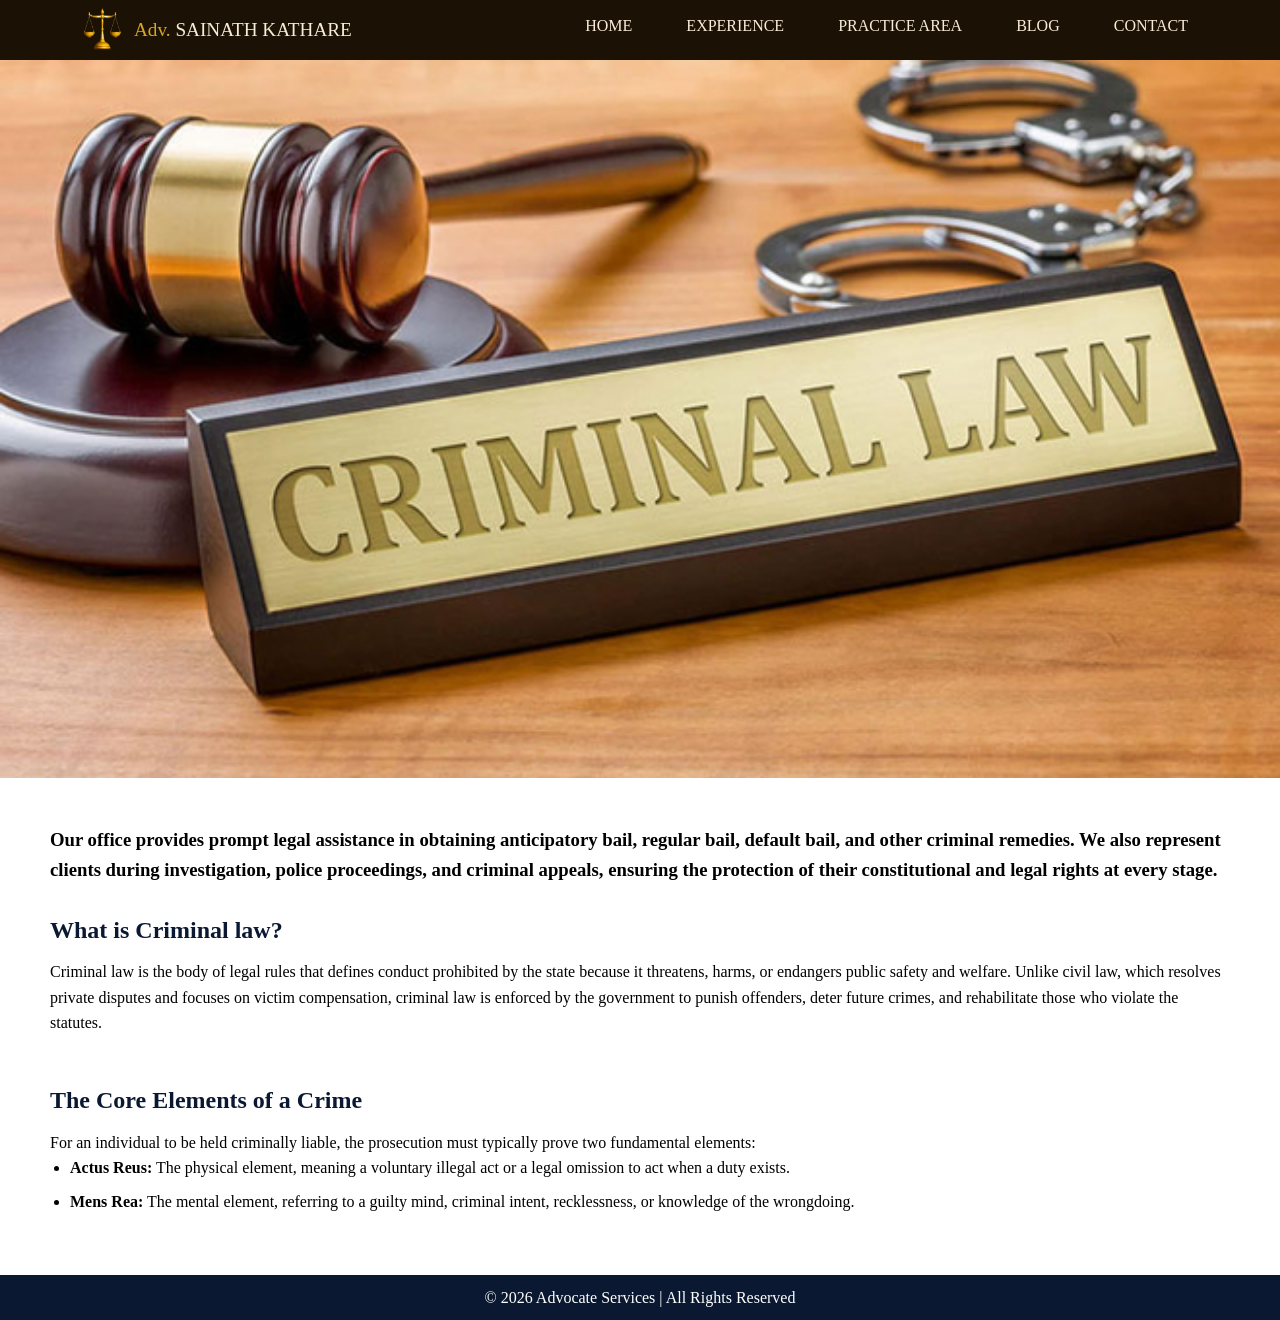
<file: criminal.html>
<!DOCTYPE html>
<html lang="en">
<head>
    <meta charset="UTF-8">
    <meta name="viewport" content="width=device-width, initial-scale=1.0">
    <title>SAINATH KATHARE | PRACTICE AREA | Criminal Law</title>
   

 
        <style>
        * {
            margin: 0;
            padding: 0;
            box-sizing: border-box;
            font-family: Cambria, Cochin, Georgia, Times, 'Times New Roman', serif;
        }

        body {
            background-color: white;
            line-height: 1.6;
            /* background: #f4f4f4; */
        }
nav {
    width: 100%;
    height: auto;
    display: flex;
    flex-wrap: wrap;
    background-color: rgb(27, 18, 5);
    padding: 0px 80px;
    justify-content: space-between;
    align-items: center;
    font-family: Cambria, Cochin, Georgia, Times, 'Times New Roman', serif;

}

nav ul {
    display: flex;
    gap: 30px;
    font-family: 'Gill Sans', 'Gill Sans MT', Calibri, 'Trebuchet MS', sans-serif;
    font-size: medium;
    list-style: none;
    float: right;
}

nav img {
    height: 60px;
    width: 45px;
}

.navdiv {

    display: flex;
    flex-direction: row;
    /* image + text side by side */
    align-items: center;
    gap: 9px;

}

.navdiv div {
    display: flex;
    flex-direction: column;
    /* text inside goes vertical */
}

nav ul a {
    color: antiquewhite;
    text-decoration: none;
    border: 2px solid transparent;
    border-radius: 10px;
    padding: 5px 10px;
    transition: 0.5s;
}

nav a:hover {
    border-color: antiquewhite;
    background-color: antiquewhite;
    border-radius: 10px;
    color: rgb(27, 18, 5);
    /* box-shadow: inset; */
    padding: 5px 10px;
}

/* 
        header {
            background: #0a1931;
            color: #fff;
            text-align: center;
            padding: 20px;
        } */

        .container {
            background-color: white;
            width: 100%;
            /* max-width: 1100px; */
            margin: auto;
            /* padding: 20px; */
        }
        .hero{
            width: 100%;
            height: auto;
        }
        .hero img {
            width: 100%;
            height: auto;
            /* border-radius: 10px; */
        }

        .content {
            background: #fff;
            padding: 20px;
            margin-top: 20px;
            border-radius: 10px;
        }

        h2 {
            margin-bottom: 10px;
            color: #0a1931;
        }

        ul {
            margin-left: 20px;
        }

        li {
            margin-bottom: 8px;
        }

        .section {
            padding: 0px 30px;
            margin-bottom: 20px;
        }

        footer {
            text-align: center;
            background: #0a1931;
            color: white;
            padding: 10px;
            margin-top: 20px;
        }
        /* screen responsive */
        @media (max-width:906px)
        {
            nav ul{
                border-top: 1px solid antiquewhite ;
            }
        }
        @media (max-width:1040px)
        {
            nav{
                padding: 0 20px;
            }
             nav ul{
                flex-wrap: wrap;
                
               
            }
            
        }
        /* Mobile Responsive */
        @media (max-width: 768px) {
            header {
                font-size: 18px;
            }
           
            .content {
                padding: 15px;
            }

            h2 {
                font-size: 20px;
            }
        }
    </style>
</head>

<body>

<header>
   
     <nav>
        <div class="navdiv">
            <img src="Screenshot 2026-06-27 094410-Photoroom.png"
                alt="">
            <div>
                <font style="font-size: larger; color: antiquewhite;"><font style="color: goldenrod;">Adv.&nbsp;</font>SAINATH KATHARE</font>
                <!-- <font style="color: goldenrod;">ADVOCATE</font> -->
            </div>

        </div>
        <ul>
            <li><a href="index.html">HOME</a></li>
            <!-- <li><a href="#">CASES</a></li> -->
            <li><a href="experience.html">EXPERIENCE</a></li>
            <li><a href="practicearea.html">PRACTICE AREA</a></li>
            <li><a href="blogs.html">BLOG</a></li>
            <li><a href="contact.html">CONTACT</a></li>

        </ul>
        <!-- <input type="search" placeholder="Search...">  -->
    </nav>
    
</header>

<div class="container">

    <div class="hero">
        <img src="unnamed.jpg" alt="Civil Litigation Image">
    </div>

    <div class="content">

        <div class="section">
            <h3>Our office provides prompt legal assistance in obtaining anticipatory bail, regular bail, default bail, and other criminal remedies. We also represent clients during investigation, police proceedings, and criminal appeals, ensuring the protection of their constitutional and legal rights at every stage.</h3><br>
            <h2>What is Criminal law?</h2>
            <p>
               Criminal law is the body of legal rules that defines conduct prohibited by the state because it threatens, harms, or endangers public safety and welfare. Unlike civil law, which resolves private disputes and focuses on victim compensation, criminal law is enforced by the government to punish offenders, deter future crimes, and rehabilitate those who violate the statutes.
            </p><br>
          
        </div>

        <div class="section">
            <h2>The Core Elements of a Crime</h2>
            <p>For an individual to be held criminally liable, the prosecution must typically prove two fundamental elements:</p>
            <ul>
                <li><b>Actus Reus:</b> The physical element, meaning a voluntary illegal act or a legal omission to act when a duty exists.</li>
                <li><b>Mens Rea:</b> The mental element, referring to a guilty mind, criminal intent, recklessness, or knowledge of the wrongdoing.</li>
              
          </ul>
        </div>

        <!-- <div class="section">
            <h2>The civil litigation process typically involves these structured phases:</h2>
            <ul>
                <li>Pre-Filing: Evaluating the facts, assessing the statute of limitations, and attempting negotiation or Alternative Dispute Resolution (ADR) to avoid court.</li>
                <li>Pleadings: The plaintiff files an initial complaint detailing the claims. The defendant then responds with an answer, which can include counterclaims.</li>
                <li>Discovery: Both sides exchange relevant documents, evidence, and witness information via depositions and interrogatories.</li>
                <li>Trial & Judgment: If no settlement is reached, the case proceeds to court where a judge or jury hears the evidence and delivers a verdict.</li>
               
            </ul>
        </div> -->

        <!-- <div class="section">
            <h2>Key Features</h2>
            <ul>
                <li>Based on preponderance of probabilities</li>
                <li>Results in compensation or legal relief</li>
                <li>Governed by Code of Civil Procedure (CPC), 1908</li>
            </ul>
        </div>

        <div class="section">
            <h2>Example</h2>
            <p>
                If someone fails to pay money under a contract, the affected person can file a civil suit 
                to recover the amount.
            </p>
        </div> -->

    </div>

</div>

<footer>
    <p>© 2026 Advocate Services | All Rights Reserved</p>
</footer>

</body>
</html>
</file>
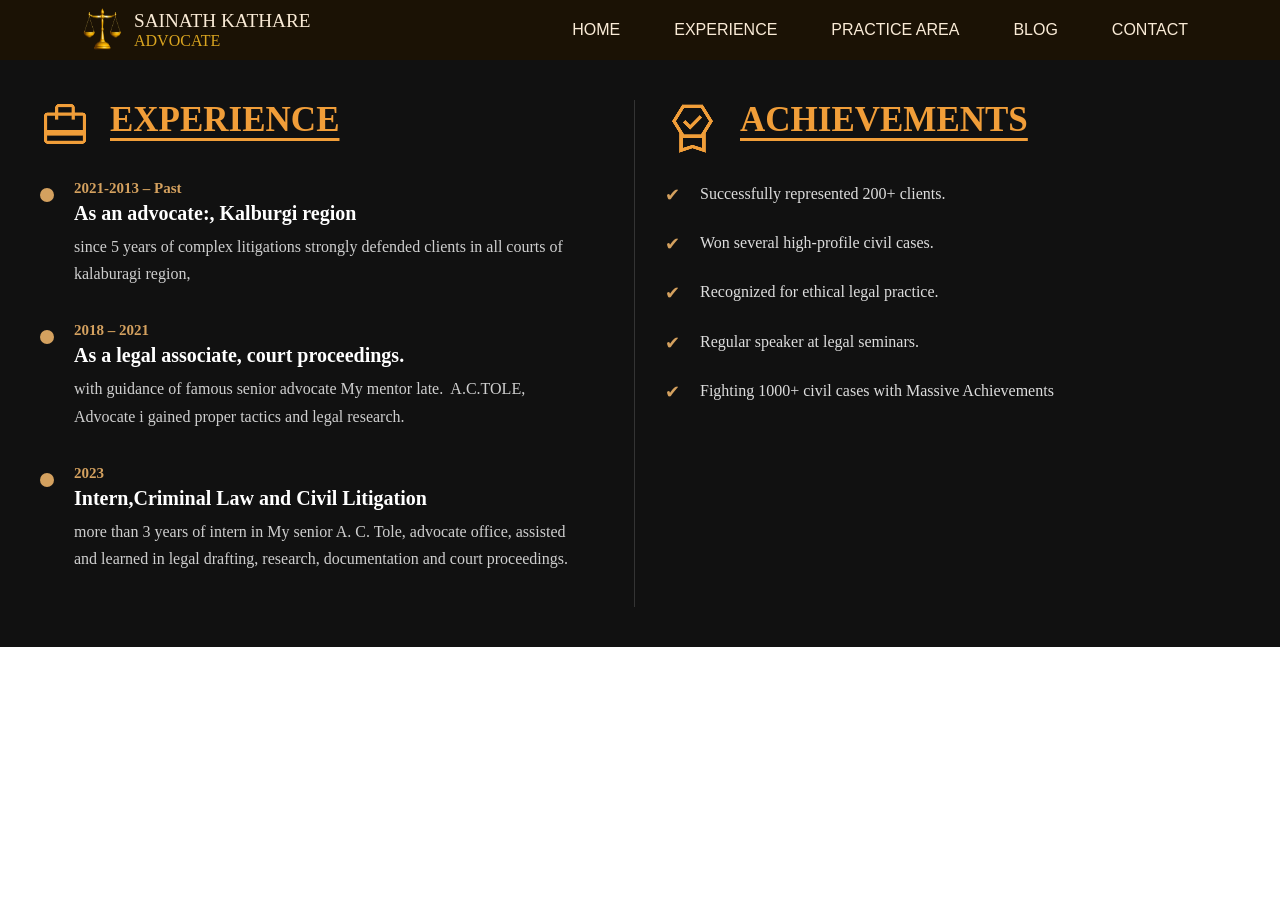
<file: experience.html>
<!DOCTYPE html>
<html lang="en">
<head>
    <meta charset="UTF-8">
    <meta name="viewport" content="width=device-width, initial-scale=1.0">
    <title>Experience</title>
    <link rel="stylesheet" href="stylesheet.css">
</head>
<body>
     <nav>
        <div class="navdiv">
            <img src="Screenshot 2026-06-27 094410-Photoroom.png"
                alt="">
            <div>
                <font style="font-size: larger; color: antiquewhite;">SAINATH KATHARE</font>
                <font style="color: goldenrod;">ADVOCATE</font>
            </div>

 
        </div>
 
        </div>
        <ul>
            <li><a href="index.html">HOME</a></li>
            <!-- <li><a href="#">CASES</a></li> -->
            <li><a href="experience.html">EXPERIENCE</a></li>
            <li><a href="practicearea.html">PRACTICE AREA</a></li>
            <li><a href="blogs.html">BLOG</a></li>
            <li><a href="contact.html">CONTACT</a></li>

        </ul>
        <!-- <input type="search" placeholder="Search...">  -->
    </nav>
    <section class="experience-section">

        <div class="experience-box">
            <div class="sectionfourhead">
                <img src="card_travel_50dp_F19E39_FILL0_wght400_GRAD0_opsz48.png"
                    alt="">
                <h2>Experience</h2>

            </div>


            <div class="timeline-item">
                <span class="dot"></span>
                <div class="content">
                    <h4>2021-2013 – Past</h4>
                    <h3>As an advocate:, Kalburgi region</h3>
                    <p>since 5 years of complex litigations strongly defended clients in all courts of kalaburagi region,
</p>
                </div>
            </div>

            <div class="timeline-item">
                <span class="dot"></span>
                <div class="content">
                    <h4>2018 – 2021</h4>
                    <h3>As a legal associate, court proceedings.</h3>
                    <p>with guidance of famous senior advocate My mentor late.&nbsp; A.C.TOLE, Advocate i gained proper tactics and legal research. 
                </p>
                </div>
            </div>

            <div class="timeline-item">
                <span class="dot"></span>
                <div class="content">
                    <h4>2023</h4>
                    <h3>Intern,Criminal Law and Civil Litigation</h3>
                    <p>more than 3 years of intern in My senior A. C. Tole, advocate office, assisted and learned in legal drafting, research, documentation and court proceedings.</p>
                </div>
            </div>
        </div>

        <div class="achievement-box">
            <div class="sectionfourhead">
                <img src="editor_choice_55dp_F19E39_FILL0_wght400_GRAD0_opsz48.png"
                    alt="">
                <h2>Achievements</h2>

            </div>


            <ul>
                <li>Successfully represented 200+ clients.</li>
                <li>Won several high-profile civil cases.</li>
                <li>Recognized for ethical legal practice.</li>
                <li>Regular speaker at legal seminars.</li>
                <li>Fighting 1000+ civil cases with Massive Achievements</li>
            </ul>
        </div>

    </section>
</body>
</html>
</file>
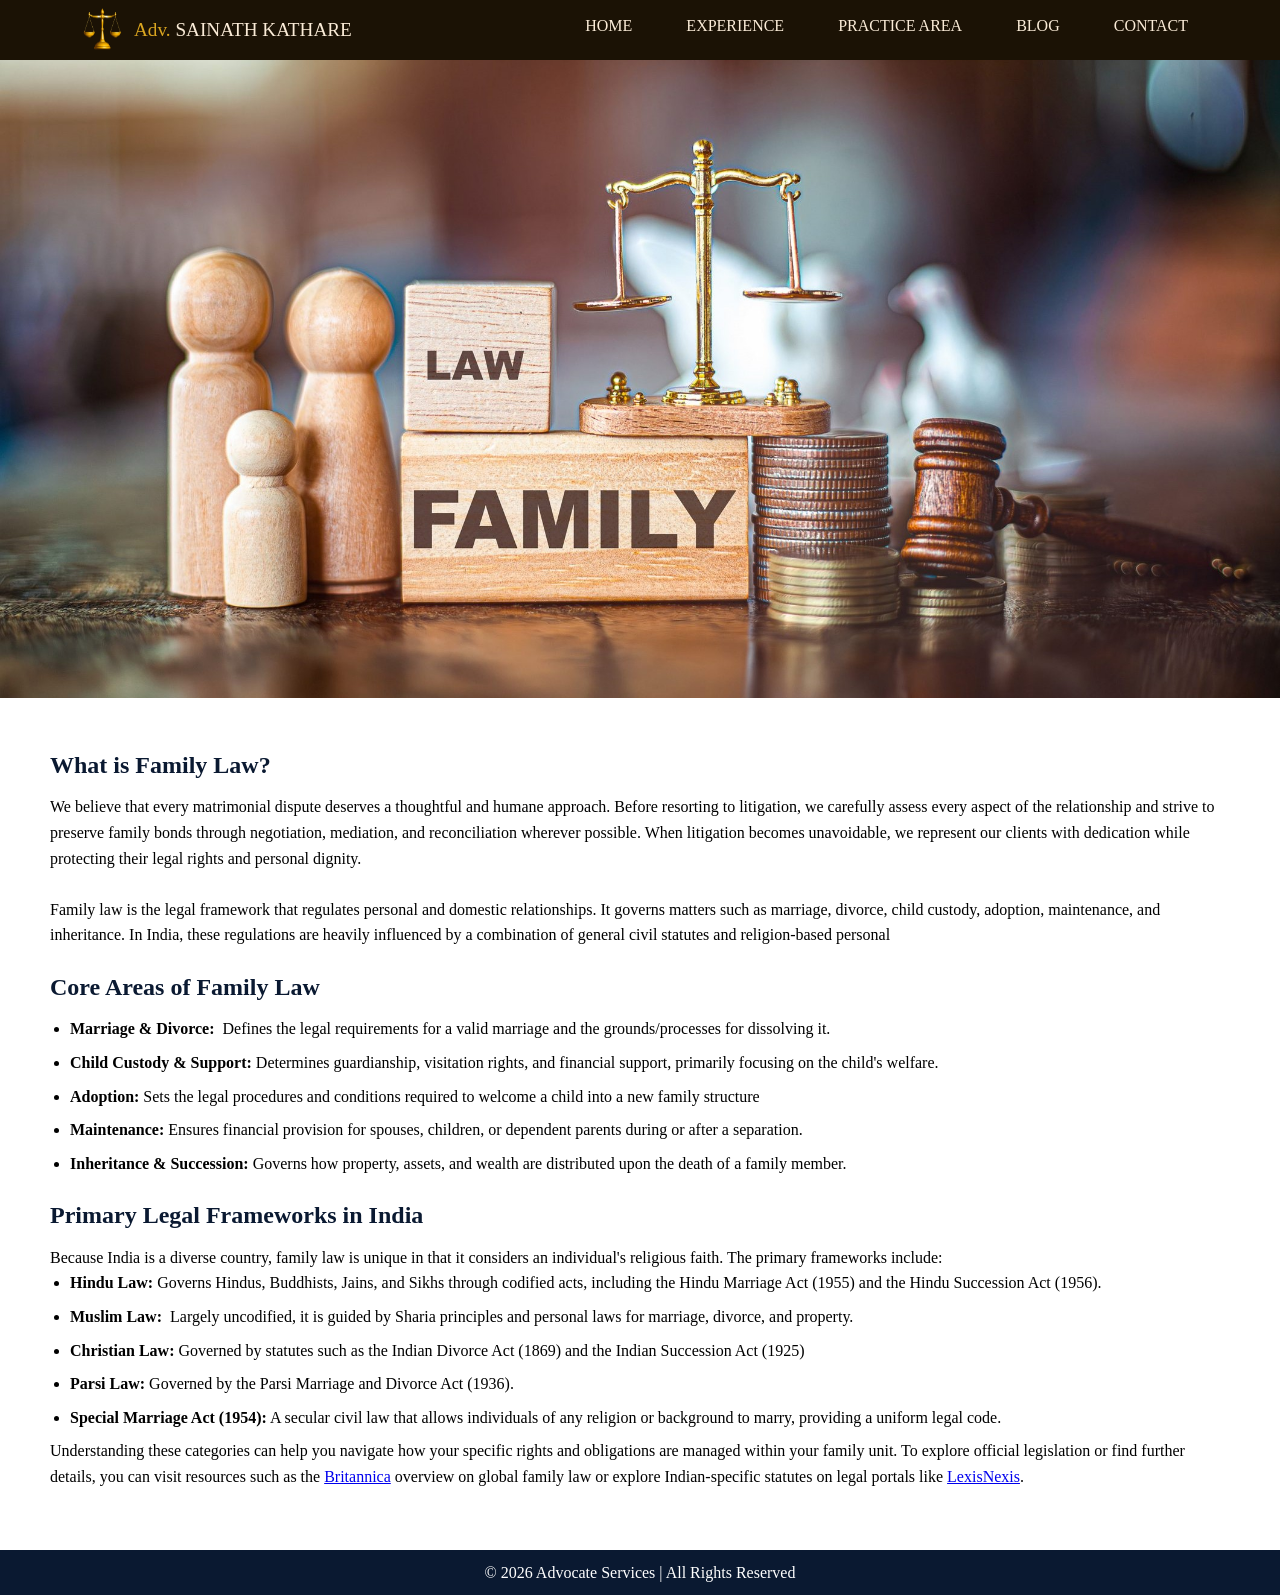
<file: familylow.html>
<!DOCTYPE html>
<html lang="en">
<head>
    <meta charset="UTF-8">
    <meta name="viewport" content="width=device-width, initial-scale=1.0">
    <title>SAINATH KATHARE | PRACTICE AREA |Family LAW</title>
   

 
        <style>
        * {
            margin: 0;
            padding: 0;
            box-sizing: border-box;
            font-family: Cambria, Cochin, Georgia, Times, 'Times New Roman', serif;
        }

        body {
            background-color: white;
            line-height: 1.6;
            /* background: #f4f4f4; */
        }
        nav {
    width: 100%;
    height: auto;
    display: flex;
    flex-wrap: wrap;
    background-color: rgb(27, 18, 5);
    padding: 0px 80px;
    justify-content: space-between;
    align-items: center;
    font-family: Cambria, Cochin, Georgia, Times, 'Times New Roman', serif;

}

nav ul {
    display: flex;
    gap: 30px;
    font-family: 'Gill Sans', 'Gill Sans MT', Calibri, 'Trebuchet MS', sans-serif;
    font-size: medium;
    list-style: none;
    float: right;
}

nav img {
    height: 60px;
    width: 45px;
}

.navdiv {

    display: flex;
    flex-direction: row;
    /* image + text side by side */
    align-items: center;
    gap: 9px;

}

.navdiv div {
    display: flex;
    flex-direction: column;
    /* text inside goes vertical */
}

nav ul a {
    color: antiquewhite;
    text-decoration: none;
    border: 2px solid transparent;
    border-radius: 10px;
    padding: 5px 10px;
    transition: 0.5s;
}

nav a:hover {
    border-color: antiquewhite;
    background-color: antiquewhite;
    border-radius: 10px;
    color: rgb(27, 18, 5);
    /* box-shadow: inset; */
    padding: 5px 10px;
}
/* 
        header {
            background: #0a1931;
            color: #fff;
            text-align: center;
            padding: 20px;
        } */

        .container {
            background-color: white;
            width: 100%;
            /* max-width: 1100px; */
            margin: auto;
            /* padding: 20px; */
        }
        .hero{
            width: 100%;
            height: auto;
        }
        .hero img {
            width: 100%;
            height: auto;
            /* border-radius: 10px; */
        }

        .content {
            background: #fff;
            padding: 20px;
            margin-top: 20px;
            border-radius: 10px;
        }

        h2 {
            margin-bottom: 10px;
            color: #0a1931;
        }

        ul {
            margin-left: 20px;
        }

        li {
            margin-bottom: 8px;
        }

        .section {
            padding: 0px 30px;
            margin-bottom: 20px;
        }

        footer {
            text-align: center;
            background: #0a1931;
            color: white;
            padding: 10px;
            margin-top: 20px;
        }
           /* screen responsive */
        @media (max-width:906px)
        {
            nav ul{
                border-top: 1px solid antiquewhite ;
            }
        }
        @media (max-width:1040px)
        {
            nav{
                padding: 0 20px;
            }
             nav ul{
                flex-wrap: wrap;

            }
        }

        /* Mobile Responsive */
        @media (max-width: 768px) {
            header {
                font-size: 18px;
            }

            .content {
                padding: 15px;
            }

            h2 {
                font-size: 20px;
            }
        }
    </style>
</head>

<body>

<header>
   
     <nav>
        <div class="navdiv">
            <img src="Screenshot 2026-06-27 094410-Photoroom.png"
                alt="">
           <div>
                <font style="font-size: larger; color: antiquewhite;"><font style="color: goldenrod;">Adv.&nbsp;</font>SAINATH KATHARE</font>
                <!-- <font style="color: goldenrod;">ADVOCATE</font> -->
            </div>

        </div>
        <ul>
            <li><a href="index.html">HOME</a></li>
            <!-- <li><a href="#">CASES</a></li> -->
            <li><a href="experience.html">EXPERIENCE</a></li>
            <li><a href="practicearea.html">PRACTICE AREA</a></li>
            <li><a href="blogs.html">BLOG</a></li>
            <li><a href="contact.html">CONTACT</a></li>

        </ul>
        <!-- <input type="search" placeholder="Search...">  -->
    </nav>
    
</header>

<div class="container">

    <div class="hero">
        <img src="GettyImages-2231049733.jpg" alt="Civil Litigation Image">
    </div>

    <div class="content">

        <div class="section">
            <h2>What is Family Law?</h2>
            <p>We believe that every matrimonial dispute deserves a thoughtful and humane approach. Before resorting to litigation, we carefully assess every aspect of the relationship and strive to preserve family bonds through negotiation, mediation, and reconciliation wherever possible. When litigation becomes unavoidable, we represent our clients with dedication while protecting their legal rights and personal dignity.</p><br>
            <p>
            Family law is the legal framework that regulates personal and domestic relationships. It governs matters such as marriage, divorce, child custody, adoption, maintenance, and inheritance. In India, these regulations are heavily influenced by a combination of general civil statutes and religion-based personal</p>
        </div>

        <div class="section">
            <h2>Core Areas of Family Law</h2>
            <ul>
               <li><b>Marriage & Divorce:</b>&nbsp; Defines the legal requirements for a valid marriage and the grounds/processes for dissolving it.</li>
               <li><b>Child Custody & Support:</b>&nbsp;Determines guardianship, visitation rights, and financial support, primarily focusing on the child's welfare.</li>
               <li><b>Adoption:</b>&nbsp;Sets the legal procedures and conditions required to welcome a child into a new family structure</li>
                <li><b>Maintenance:</b>&nbsp;Ensures financial provision for spouses, children, or dependent parents during or after a separation.</li>
           <li><b>Inheritance & Succession:</b>&nbsp;Governs how property, assets, and wealth are distributed upon the death of a family member.</li>
            </ul>
        </div>

        <div class="section">
            <h2>Primary Legal Frameworks in India</h2>
            <p>Because India is a diverse country, family law is unique in that it considers an individual's religious faith. The primary frameworks include:</p>
           <ul>
            <li><b>Hindu Law:</b>&nbsp;Governs Hindus, Buddhists, Jains, and Sikhs through codified acts, including the Hindu Marriage Act (1955) and the Hindu Succession Act (1956).</li>
           <li><b>Muslim Law:</b>&nbsp; Largely uncodified, it is guided by Sharia principles and personal laws for marriage, divorce, and property.</li>
           <li><b>Christian Law:</b>&nbsp;Governed by statutes such as the Indian Divorce Act (1869) and the Indian Succession Act (1925)</li>
           <li><b>Parsi Law:</b>&nbsp;Governed by the Parsi Marriage and Divorce Act (1936).</li>
           <li><b>Special Marriage Act (1954):</b>&nbsp;A secular civil law that allows individuals of any religion or background to marry, providing a uniform legal code.</li>
        </ul>
         <p>Understanding these categories can help you navigate how your specific rights and obligations are managed within your family unit. To explore official legislation or find further details, you can visit resources such as the <a href="https://www.britannica.com/topic/family-law">Britannica</a> overview on global family law or explore Indian-specific statutes on legal portals like <a href="https://www.britannica.com/topic/family-law">LexisNexis</a>.</p>
        </div>

     

    </div>

</div>

<footer>
    <p>© 2026 Advocate Services | All Rights Reserved</p>
</footer>

</body>
</html>
</file>
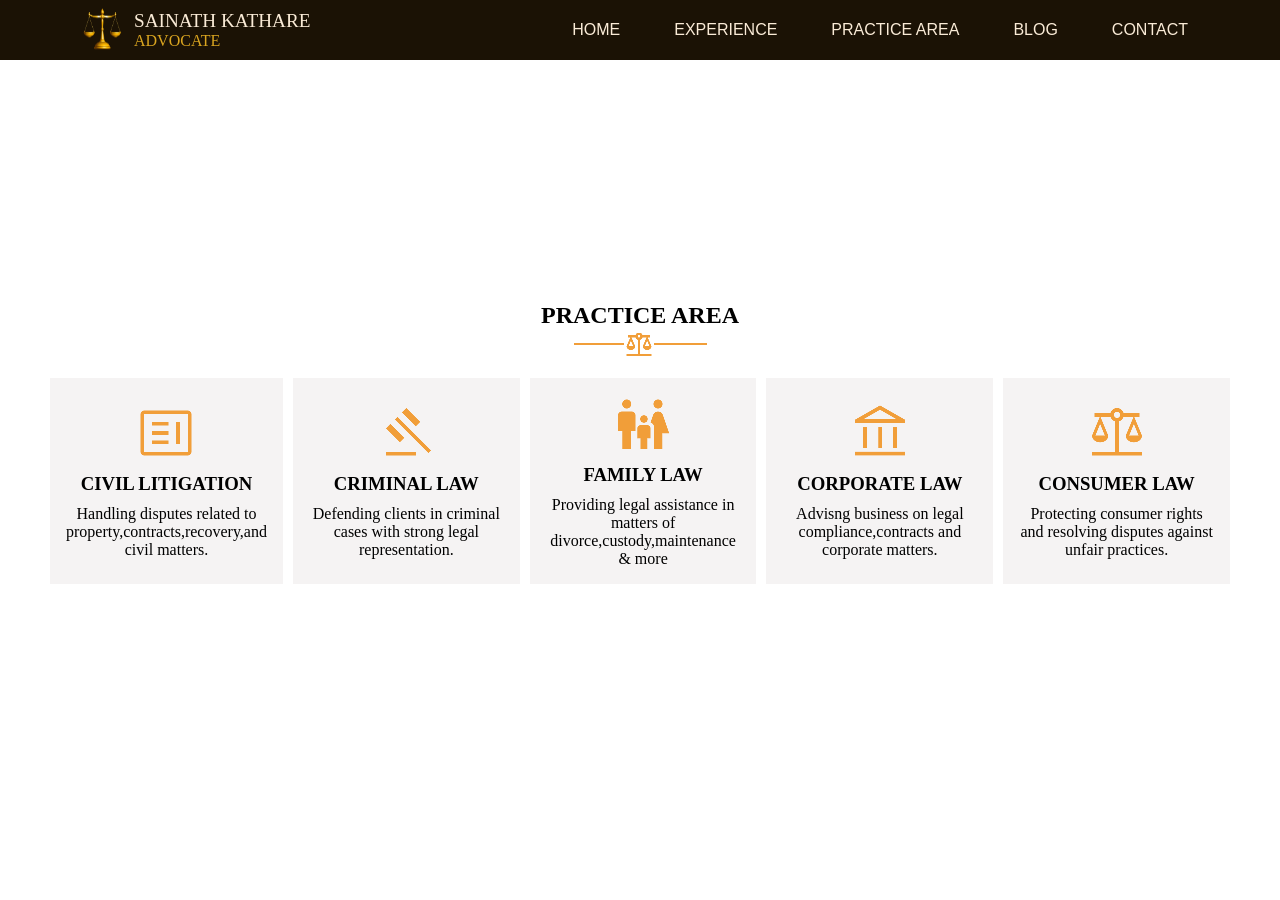
<file: practicearea.html>
<!DOCTYPE html>
<html lang="en">
<head>
    <link rel="stylesheet" href="stylesheet.css">
    <meta charset="UTF-8">
    <meta name="viewport" content="width=device-width, initial-scale=1.0">
    <title>SAINATH KATHARE PRACTICE AREA</title>
</head>
<body>
     <nav>
        <div class="navdiv">
            <img src="Screenshot 2026-06-27 094410-Photoroom.png"
                alt="">
            <div>
                <font style="font-size: larger; color: antiquewhite;">SAINATH KATHARE</font>
                <font style="color: goldenrod;">ADVOCATE</font>
            </div>

        </div>
        <ul>
            <li><a href="index.html">HOME</a></li>
            <!-- <li><a href="#">CASES</a></li> -->
            <li><a href="#">EXPERIENCE</a></li>
            <li><a href="practicearea.html">PRACTICE AREA</a></li>
            <li><a href="#">BLOG</a></li>
            <li><a href="contact.html">CONTACT</a></li>

        </ul>
        <!-- <input type="search" placeholder="Search...">  -->
    </nav>
     <section class="sectionthree">
        <center>
            <div class="practiceareahead">
                <h1>PRACTICE AREA</h1>
            </div>

            <img src="balance_30dp_F19E39_FILL0_wght400_GRAD0_opsz24.png"
                alt="">
        </center>
        <div class="blogfather">
            <div class="blog" id="civil"><img
                    src="clarify_60dp_F19E39_FILL0_wght400_GRAD0_opsz48.png"
                    alt="">
                <h3>CIVIL LITIGATION</h3>
                <P>Handling disputes related to property,contracts,recovery,and civil matters.</P>
            </div>
            <div class="blog" id="crime"><img
                    src="gavel_60dp_F19E39_FILL0_wght400_GRAD0_opsz48.png"
                    alt="">
                <h3>CRIMINAL LAW</h3>
                <P>Defending clients in criminal cases with strong legal representation.</P>
            </div>
            <div class="blog" id="family"><img
                    src="family_restroom_60dp_F19E39_FILL0_wght400_GRAD0_opsz48.png"
                    alt="">
                <h3>FAMILY LAW</h3>
                <P>Providing legal assistance in matters of divorce,custody,maintenance & more</P>
            </div>
            <div class="blog" id="corp"><img
                    src="account_balance_60dp_F19E39_FILL0_wght400_GRAD0_opsz48.png"
                    alt="">
                <h3>CORPORATE LAW</h3>
                <P>Advisng business on legal compliance,contracts and corporate matters.</P>
            </div>
            <div class="blog" id="consumer"><img
                    src="balance_60dp_F19E39_FILL0_wght400_GRAD0_opsz48.png"
                    alt="">
                <h3> CONSUMER LAW</h3>
                <p>Protecting consumer rights and resolving disputes against unfair practices.</p>
            </div>
        </div>

    </section>
    <!-- scripting part begin -->
 <script>
document.getElementById("civil").addEventListener("click", function() {
    window.location.href = "civillatigation.html"; 
});

document.getElementById("family").addEventListener("click", function() {
    window.location.href = "familylow.html"; 
});

document.getElementById("corp").addEventListener("click", function() {
    window.location.href = "corporatelow.html"; 
});

document.getElementById("consumer").addEventListener("click", function() {
    window.location.href = "Counsumerlow.html"; 
});

document.getElementById("crime").addEventListener("click", function() {
    window.location.href = "criminal.html"; 
});
</script>
</body>
</html>
</file>
<file: stylesheet.css>
* {
    margin: 0;
    padding: 0;
    box-sizing: border-box;
}

.tole{
    
    display: flex;
    flex-direction: column;
    font-family: Arial, Helvetica, sans-serif;
    color: #1b1313;
}
/* NAVIGATION BAR */
nav {
    width: 100%;
    height: auto;
    display: flex;
    flex-wrap: wrap;
    flex-wrap: wrap;
    background-color: #1b1205;
    padding: 0px 80px;
    justify-content: space-between;
    align-items: center;
    font-family: Cambria, Cochin, Georgia, Times, 'Times New Roman', serif;

}

nav ul {
    display: flex;
    gap: 30px;
    font-family: 'Gill Sans', 'Gill Sans MT', Calibri, 'Trebuchet MS', sans-serif;
    font-size: medium;
    list-style: none;
    float: right;
}

nav img {
    height: 60px;
    width: 45px;
}

.navdiv {

    display: flex;
    flex-direction: row;
    /* image + text side by side */
    align-items: center;
    gap: 9px;

}

.navdiv div {
    display: flex;
    flex-direction: column;
    /* text inside goes vertical */
}

nav ul a {
    color: antiquewhite;
    text-decoration: none;
    border: 2px solid transparent;
    border-radius: 10px;
    padding: 5px 10px;
    transition: 0.5s;
}

nav a:hover {
    border-color: antiquewhite;
    background-color: antiquewhite;
    border-radius: 10px;
    color: rgb(27, 18, 5);
    /* box-shadow: inset; */
    padding: 5px 10px;
}





/* NAVIGATION ENDS */

/* Slider work */
.slider img {
  width: 100%;
  height: auto;
  object-fit: cover;
}
/* .slider img {
    width: 100%;
    height: fit-content;
} */

.slider {
    font-family: Cambria, Cochin, Georgia, Times, 'Times New Roman', serif;
    position: relative;

}

.texto {
  position: absolute;
  top: 15%;
  left: 5%;
  width: 90%;
  max-width: 500px;
  color: white;
}
#ff{
    color: goldenrod;
    font-size: larger;
}
/* .texto {
    
    padding: 15px;
    width: 39%;
    height: auto;
      max-width: 500px;
      max-height: 500px;
  margin: auto;
 
  flex-wrap: wrap;
    position: absolute;
    top: 20%;
    left: 5%;
    /* background-color: aquamarine; */

 */

.texto h1 {
    font-size: 2rem;
    text-transform: uppercase;
    color: aliceblue;
    margin-top: 7px;
    margin-bottom: 7px;
    font-family: Cambria, Cochin, Georgia, Times, 'Times New Roman', serif;
}

.texto p {
    margin-top: 20px;
    margin-bottom: 80px;
    font-family: Cambria, Cochin, Georgia, Times, 'Times New Roman', serif;

}

.one {

    text-decoration: none;
    color: aliceblue;
    border: 2px solid #846412;
    padding: 10px;
    transition: 0.5s;
    background-color: #846412;
}

.two {

    text-decoration: none;
    color: aliceblue;
    border: 2px solid rgb(132, 100, 18);
    padding: 10px;
    background: transparent;
    transition: 0.5s;
}

.one:hover {
    color: aliceblue;
    border: 2px solid rgb(132, 100, 18);
    background: transparent;
}

.two:hover {
    color: aliceblue;
    background-color: rgb(132, 100, 18);
}

/* slider works end */

/* second section */
.sectiontwo {
    padding: 50px 50px;
    width: 100%;
    display: flex;
    height: 100vh;
    /* max-width: 1200px; */
    align-items: center;
    justify-content: center;
    flex-wrap: wrap;
    height: fit-content;
    background-color: #fffbf6;
    flex-direction: row;
}

/* about section work */
.aboutme {
    /* width: auto; */
    background-color: #fffbf6;
    /* background-color: yellow; */
    /* padding: 20px; */

}
.container1{
    flex-wrap: wrap;
    width: 50%;
}
.container2{
    margin-left: 5%;
    width: 40%;
}
.headline {
    align-items: center;
    display: flex;
    font-family: Cambria, Cochin, Georgia, Times, 'Times New Roman', serif;
    /* padding: 20px; */
    height: auto;
    width: 100%;
    /* background-color: red; */
    background-color: #fffbf6;
    /* text-decoration: underline; */
    margin-bottom: 30px;

}

.headline img {
    margin-right: 20px;
}

.line {
    width: 160px;
    height: 0.5mm;
    background-color: #b7902e;
    position: relative;
    top: 20px;
    left: -160px;
    z-index: 1;
}

.bio {
    background: #fffbf6;
    width: 100%;
    /* padding: 20px; */
    font-family: Cambria, Cochin, Georgia, Times, 'Times New Roman', serif;
    margin-bottom: 30px;
}

.ss {
    /* height: 100%; */
   height: fit-content;
    /* background: rgb(246, 255, 0); */
    width: 100%;
    /* padding: 20px; */
    font-family: Cambria, Cochin, Georgia, Times, 'Times New Roman', serif;
}

.ss img {

    width: 30px;
    height: 30px;

}

.ss ul {
    height: 100%;
    width: 100%;
    align-items: center;
    background-color: #fffbf6;
    list-style: none;
}

.lifont {
    position: relative;
    top: -10px;
    font-family: Cambria, Cochin, Georgia, Times, 'Times New Roman', serif;
}

.aboutme a {
    position: relative;
    top: 25px;
    text-decoration: none;
    color: aliceblue;
    border: 2px solid black;
    padding: 10px 30px;
    transition: 0.5s;
    background-color: rgb(32, 13, 2);
    transition: 0.5s;

}

.aboutme a:hover {
    color: antiquewhite;
    background-color:#b7902e;
    border-color:#b7902e ;

}

/* about section works end */

/* info section work */
.info {
    background-color: transparent;
    position: relative;
    top: 20px;
    margin-left: 50px;
    width: 100%;
    float: right;
    font-family: Cambria, Cochin, Georgia, Times, 'Times New Roman', serif;

}

.box img {
    margin-right: 5px;

}

.box b {
    position: relative;
    top: -5px;
}

.box font {
    position: relative;
    /* top: -5px; */
    margin-left: 20px;
}

.box {
    display: flex;
    border-radius: 10px;
    padding: 10px 30px;
    align-items: center;
    justify-items: center;
    border: 1px solid gray;


}
.subbox{
    width: 40%;
}

/* info section works end */

/* 3rd section begin */
.sectionthree {
    display: flex;
    flex-direction: column;
    align-items: center;
    justify-content: center;
    height: 85vh;
    width: 100%;
    padding: 50px;
    font-family: Cambria, Cochin, Georgia, Times, 'Times New Roman', serif;

}
.sectionthree a{
    
    text-decoration: none;
}

.practiceareahead font {

    position: relative;
    top: -15px;
    color: goldenrod;
    font-size: larger;

}

.blogfather {
    margin-top: 15px;
    width: 100%;
    display: grid;
    grid-template-columns: repeat(5, 1fr);
    /* 2 columns */
    gap: 10px;


}

.blog {
    display: flex;
    flex-direction: column;
    align-items: center;
    justify-content: center;
    height: auto;
    width: auto;
    border: 1px solid transparent;
    padding: 15px;
    text-align: center;
    background-color: #c4baba2b;
    transition: 0.3s;

}

.blog h3 {
    margin: 10px;
}

.blog:hover {
    background-color: #312d2d2b;
}

/* 3rd section work end */

/* 4th section works begin */
.sectionfourhead {
    display: flex;


}

.sectionfourhead img {
    height: 2%;
    margin-right: 20px;
}

/* section4headline{
    background-color: #b7902e;
    width: 100px;
    height: 1mm;

    position: relative;

} */

.experience-section {
    display: grid;
    grid-template-columns: 1fr 1fr;
    height: fit-content;
    font-family: Cambria, Cochin, Georgia, Times, 'Times New Roman', serif;
    background: #111;
    color: #fff;
    padding: 40px 40px;
    gap: 10px;
}

.experience-box,
.achievement-box {
    position: relative;
}

.experience-box {
    border-right: 1px solid rgba(255, 255, 255, .15);
    padding-right: 50px;
}

.achievement-box {
    padding-left: 20px;
}

h2 {
    text-decoration: underline;
    text-underline-offset: 7px;
    text-decoration-color: #f19e39;
    color: #F19E39;
    font-size: 35px;
    margin-bottom: 40px;
    text-transform: uppercase;
}

.timeline-item {
    display: flex;
    gap: 20px;
    margin-bottom: 35px;
}

.dot {
    width: 14px;
    height: 14px;
    background: #d4a15f;
    border-radius: 50%;
    margin-top: 8px;
    flex-shrink: 0;
}

.content h4 {
    color: #d4a15f;
    font-size: 15px;
    margin-bottom: 5px;
}

.content h3 {
    font-size: 20px;
    margin-bottom: 8px;
}

.content p {
    color: #cfcfcf;
    line-height: 1.7;
}

.achievement-box ul {
    list-style: none;
}

.achievement-box li {
    position: relative;
    padding-left: 35px;
    margin-bottom: 22px;
    color: #ddd;
    line-height: 1.7;
}

.achievement-box li::before {
    content: "✔";
    position: absolute;
    left: 0;
    color: #d4a15f;
    font-size: 18px;
}

/* section four works ends */
/* section last begins */
.sectionlast {
    background-image: url(steptodown.com347356.jpg);
    background-size: cover;
    /* fills entire section */
    background-position: center;
    /* center image */
    background-repeat: no-repeat;
    grid-template-columns: repeat(2, 1fr);
    width: 100%;
    height: auto;

}

.sectionlast img {
    position: relative;
    width: 100%;
    height: auto;
}

.sectionlastinfo {
    position: relative;
    top: -10px;
    padding: 40px;
   
}
.box2{
    display: flex;
    margin-bottom: 30px;
}
.sectionlast h1 {

    font-family: Cambria, Cochin, Georgia, Times, 'Times New Roman', serif;
}
.sectionlast form{
    width: 50%;
    
}
.mainform{
    padding: 15px;
    background-color: white;
    width: 40%;
    border-radius: 10px;
    transition: 0.5s;
}
.lastinfo{
    position: relative;
    margin-top: 15px;
}
.lastinfo img{
    height: 25px;
    width: 25px;
}
/* .input-group {
    position: relative;
    margin-bottom: 20px;
}

.input-group input,
.input-group textarea {
    width: 100%;
    padding: 12px;
    border: 1px solid #ccc;
    outline: none;
    border-radius: 5px;
    font-size: 14px;
}

.input-group textarea {
    height: 120px;
    resize: none;
}


.input-group label {
    position: absolute;
    left: 12px;
    top: 12px;
    background: white;
    padding: 0 5px;
    color: gray;
    font-size: 14px;
    transition: 0.3s;
}

.input-group input:focus + label,
.input-group input:valid + label,
.input-group textarea:focus + label,
.input-group textarea:valid + label {
    top: -8px;
    font-size: 12px;
    color: #000;
}
   button {
            width: 100%;
            padding: 12px;
            border: none;
            background: #000;
            color: white;
            font-size: 16px;
            border-radius: 5px;
            cursor: pointer;
            transition: 0.3s;
        } */
       
        .mainform h1{
            margin-bottom: 10px;
        }
        .socialicon{
            display: flex;
            width: 60%;
            flex-wrap: wrap;
            align-items: center;
            transition: 0.5s;
        }
        .socialicon:hover{
            width: 60%;
            background-color: #dfdfdf;
            padding: 2px;
            border-radius: 5px;
            filter: contrast(10);
        }
         .socialicon img{
            height: 40px;
            width: 40px;
            border-radius: 5px;
            margin-left: 10px;
            margin-right: 15px;
         }
         .socialicon a{
            font-family: Arial, Helvetica, sans-serif;
            text-decoration: none;
            font-size: medium;
            color: #1b1414;
         }
         .socialicon a:hover{
            color: blue;
            /* text-decoration: underline; */
            /* text-decoration-color: #1b1414; */
         }
        
/* mobile css */
@media(max-width:1000px) {

    /* section one */
    .slider img {
    height: 400px;
  }
 
  .texto {
    top: 10%;
    left: 5%;
    width: 40%;
    height: 40%;
  }

  .texto h1 {
    
    font-size: 1.2rem;
     
    
  }

  .texto p {
    font-size: 0.85rem;
  }

  .texto a {
    font-size: 0.8rem;
    padding: 8px 10px;
  }

  /*section one works end*/

    .experience-section {
        width: 100%;
        grid-template-columns: 1fr;
        gap: 50px;
    }

    .experience-box {
        border-right: none;
        padding-right: 0;
    }

    .achievement-box {
        padding-left: 0;
    }

    .blogfather {
        grid-template-columns: 1fr;
    }

    .sectiontwo {
        grid-template-columns: 1fr;
        flex-direction: column;
    }

    /* from this mobile code for sec 2 & 3 */
    /* ===== SECTION 2 MOBILE ===== */
.sectiontwo {
    flex-direction: column;
    padding: 20px;
}

.container1,
.container2 {
    width: 100%;
    margin-left: 0;
}

.headline {
    width: 100%;
    flex-direction: column;
    align-items: flex-start;
}

.line {
    display: none; /* hide line for small screens */
}

.info {
    margin-left: 0;
    margin-top: 20px;
}

.subbox {
    width: 100%;
    margin-bottom: 15px;
}

.box {
    flex-direction: column;
    align-items: flex-start;
}

/* ===== SECTION 3 MOBILE ===== */
.sectionthree {
    height: auto;
    padding: 20px;
}

.blogfather {
    grid-template-columns: repeat(2, 1fr); /* 2 cards per row */
    gap: 15px;
}
/* nav ul{
    display: none;
} */
nav div font{
    font-size: smaller;
}
@media (max-width:670px){
     .texto{
        margin-top: -15px;
    }
    .buttons{
        margin-top: -38px;
        margin-bottom: 15px;
        display: flex;
        flex-wrap: wrap;
        flex-direction: column;
    }
    .buttons a{
        width: 60%;
        font-size: small;
        padding: 5px;

    }
    .two{
        margin-top: -15px;
    }
   nav ul{
    padding-top: 5px;
    border-top: 1px solid antiquewhite;
    flex-wrap: wrap;
    /* align-items: left;
    text-align: center;
    flex-direction: column;
    margin: 10% 50%; */
  }
  .texto{
    margin-top: -20px;
  }
  .texto p{
    font-size: 65%;
  }
  .one .two{
    display: inline;
  }
  .experience-section{
    flex-wrap: wrap;
 }
    h2{
        font-size: 23px;
    }
}

/* Extra small screens */
@media (max-width: 480px) {

nav{
    padding: 10px 5px;
}
    .blogfather {
        grid-template-columns: 1fr; /* 1 card per row */
    }
    /* section one */
      .slider img {
    height: 250px;
  }
  .texto{
    margin-top: -10px;
  }
  .texto p{
    /* top: 8%; */
    font-size: 5px;
    
  }
  #ff {
    font-size: smaller ;
  }

  .texto h1 {
    font-size: 10px;
    margin-bottom: -12px;
  
  }

  .texto p {
    margin-top: 7px;
    padding: 0;
    font-size:8px;
    height: 2.5cm;
  }
 .buttons{
        margin-top: -120px;
        display: flex;
        flex-wrap: wrap;
        flex-direction: column;
    }
    .buttons a{
        width: 80%;
    }
  .mainform{
    width: 90%;
  }
 .container1{
    margin-bottom: 15px;
 }
 .experience-section{
    flex-wrap: wrap;
 }
}
}
</file>
